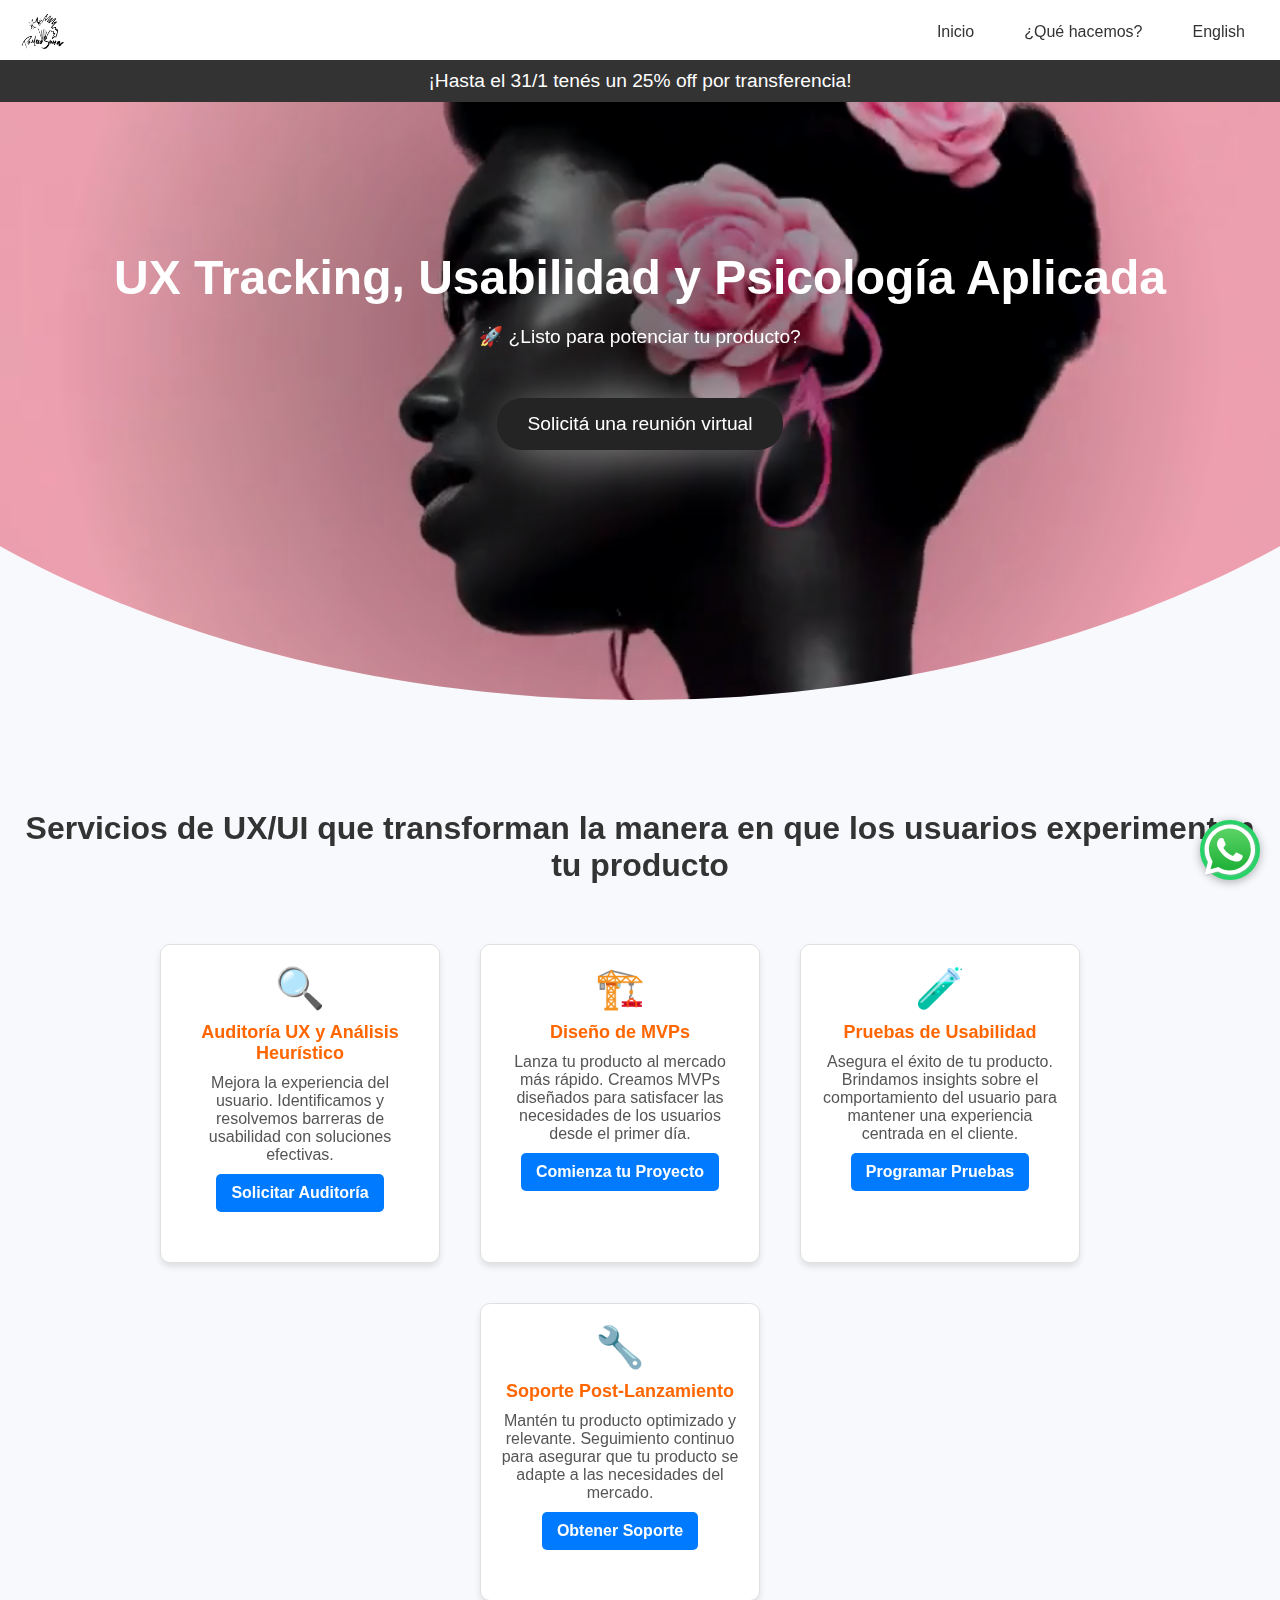
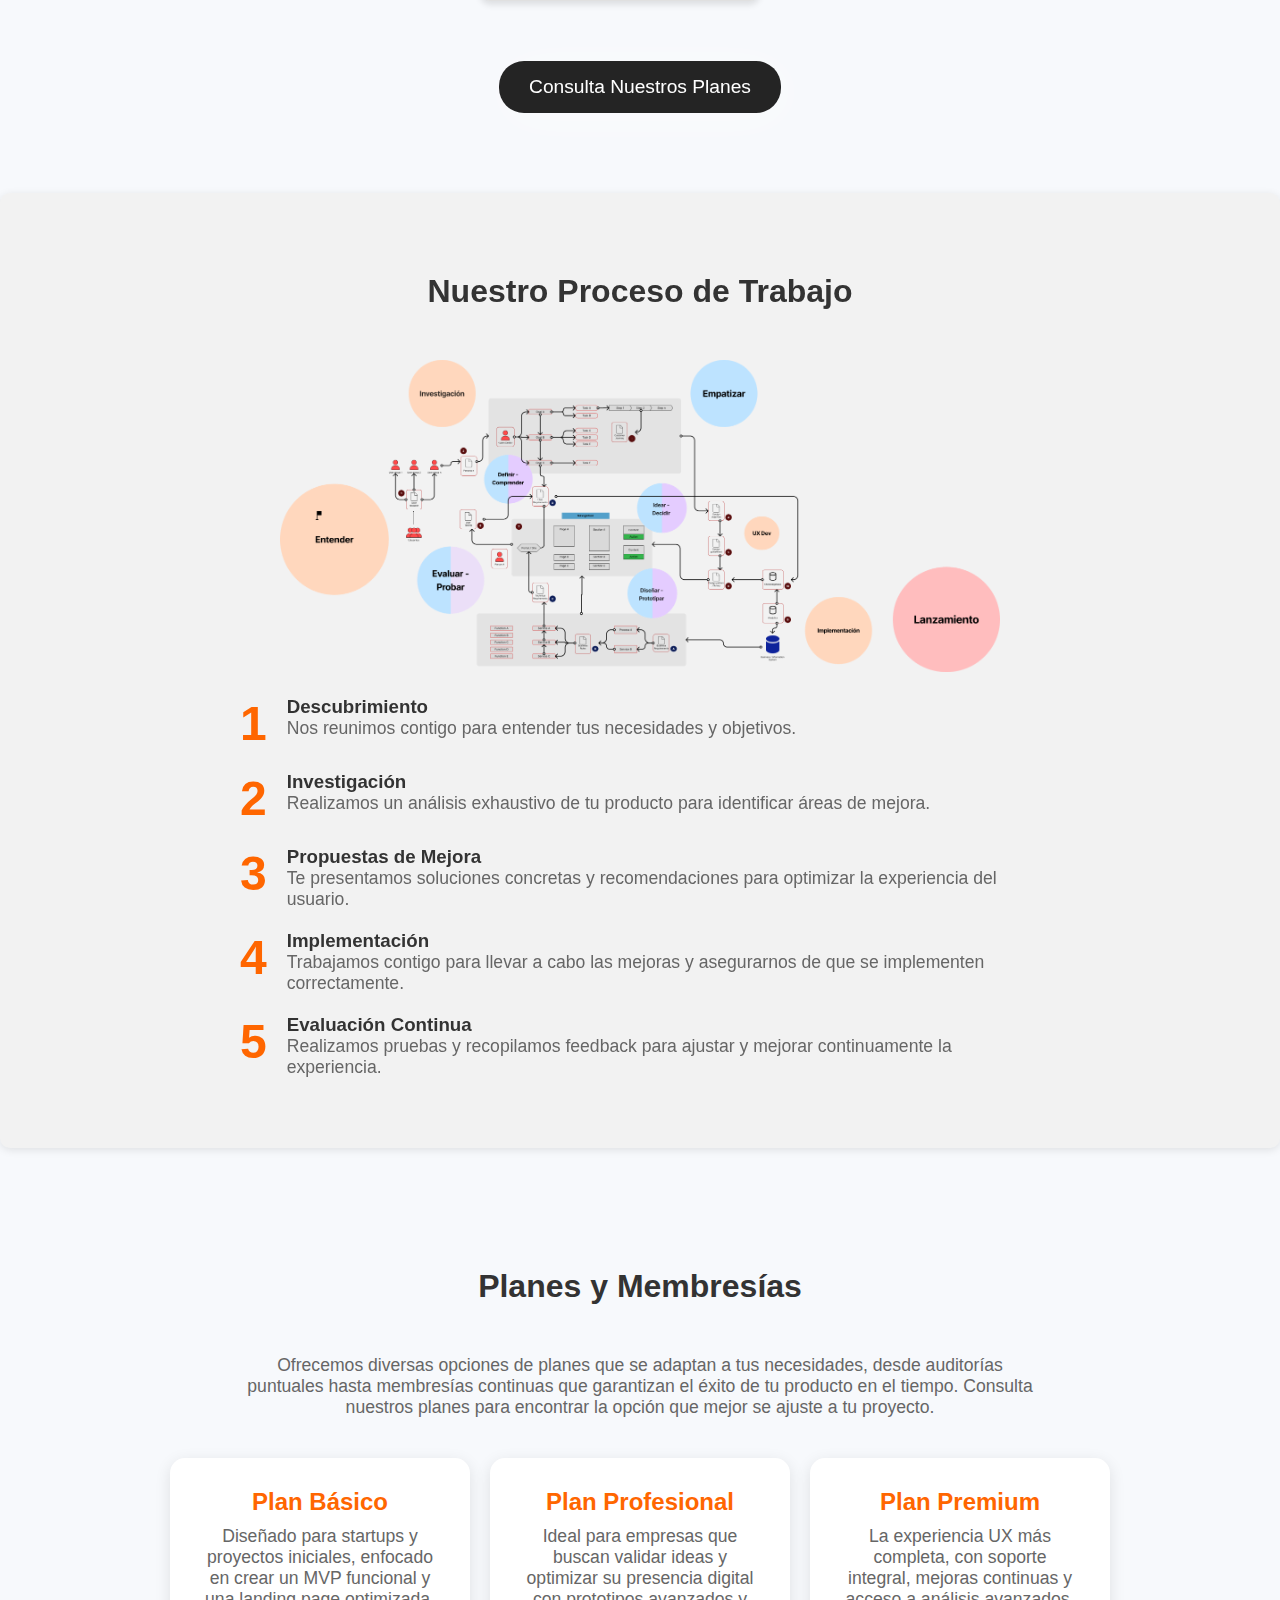
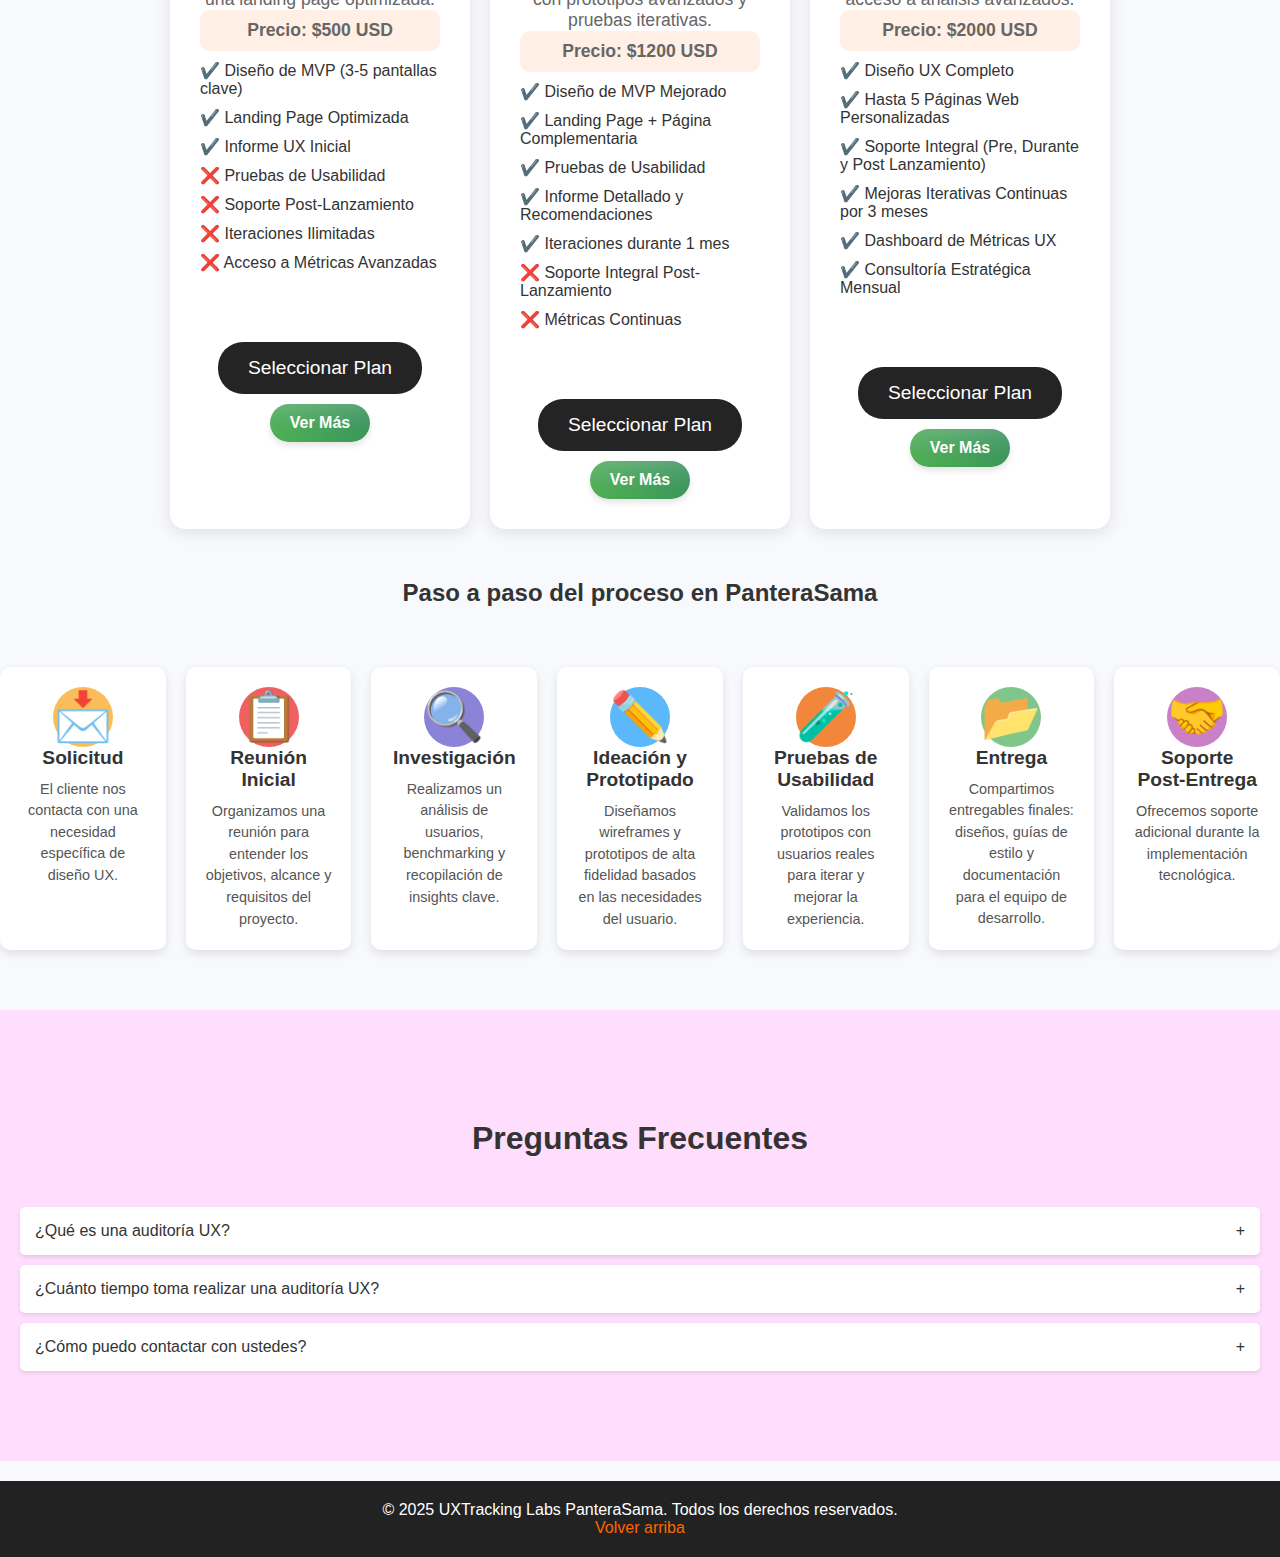
<file: index.html>
<!DOCTYPE html>
<html lang="es">
<head>
    <meta charset="UTF-8">
    <meta name="viewport" content="width=device-width, initial-scale=1.0">
    <title>UXTracking Labs PanteraSama | Diseño UX/UI, Auditorías y Pruebas de Usabilidad</title>
    <meta name="description" content="Descubre cómo mejorar la experiencia de tus usuarios con auditorías UX, diseño de MVPs, pruebas de usabilidad y soporte post-lanzamiento. Transformamos tus ideas en realidades digitales.">
    <meta name="keywords" content="UX, diseño UX/UI, auditorías UX, pruebas de usabilidad, diseño de MVPs, soporte post-lanzamiento, optimización digital">
    <meta name="author" content="Laboratorio de UX">
    <link rel="stylesheet" href="https://cdnjs.cloudflare.com/ajax/libs/font-awesome/6.0.0-beta3/css/all.min.css">
    <link rel="stylesheet" href="css/principal.css">
    <link href="https://fonts.googleapis.com/css2?family=Merriweather:wght@300;400;700&display=swap" rel="stylesheet">
    <script type="application/ld+json">
    {
      "@context": "https://schema.org",
      "@type": "LocalBusiness",
      "name": "Laboratorio de UX",
      "description": "Ofrecemos diseño UX/UI, pruebas de usabilidad y auditorías UX.",
      "url": "https://constanzat.github.io/uxlab/",
      "address": {
        "@type": "PostalAddress",
        "addressCountry": "AR"
      }
    }
    </script>
    <script>
        document.addEventListener("DOMContentLoaded", () => {
          const menuToggle = document.getElementById("menu-toggle");
          const menuModal = document.getElementById("menu-modal");
          const closeModal = document.getElementById("close-modal");
      
          menuToggle.addEventListener("click", () => {
              menuModal.classList.toggle("show");
          });
      
          closeModal.addEventListener("click", () => {
              menuModal.classList.remove("show");
          });
      
          menuModal.addEventListener("click", (e) => {
              if (e.target === menuModal) {
                  menuModal.classList.remove("show");
              }
          });
      });
      
      </script>
<body>

<!-- Aviso de promoción -->
<div class="promo-banner">
    <div class="promo-message">¡Hasta el 31/1 tenés un 25% off por transferencia!</div>
</div>

<!-- Resto del contenido -->


    <!-- Navbar -->
<nav>
    <div class="logo">
        <img src="assets/logo.png" alt="Logo" />
    </div>
    <div class="menu-toggle" id="menu-toggle">☰</div>
    <div class="menu" id="menu">
        <a href="index.html">Inicio</a>
        <a href="quehacemos.html">¿Qué hacemos?</a>
        <a href="index_en.html">English</a>

    </div>
</nav>
<div class="menu-modal" id="menu-modal">
    <div class="menu-content">
        <span class="close-modal" id="close-modal">&times;</span>
        <a href="index.html">Inicio</a>
        <a href="quehacemos.html">¿Qué hacemos?</a>
        <a href="index_en.html">English</a>

    </div>
</div>

    

    <!-- Botón de WhatsApp -->
    <a href="https://wa.me/5491128074418?text=Quiero%20contactarme%20con%20un%20experto%20en%20UX" class="whatsapp-btn" target="_blank">
        
       <img src="assets/WhatsApp.svg">
    </a>
    <div id="hero">
        <video autoplay muted loop class="hero-video" >
            <source src="assets/video.mp4" type="video/mp4">
            
        </video>
        <h1>UX Tracking, Usabilidad y Psicología Aplicada</h1>

        <p>🚀 ¿Listo para potenciar tu producto?</p>
        <a href="https://wa.me/5491128074418?text=Quiero%20una%20reuni%C3%B3n%20virtual" class="cta-button-secondary"> Solicitá una reunión virtual</a>   
        <div class="wave"></div>
    </div>
    
    

    <section id="section2" class="section">
        <h2>Servicios de UX/UI que transforman la manera en que los usuarios experimentan tu producto</h2>
        <div class="card-container">
            <div class="card">
                <div class="card-icon">🔍</div>
                <h3 class="card-title">Auditoría UX y Análisis Heurístico</h3>
                <p class="card-paragraph">Mejora la experiencia del usuario. Identificamos y resolvemos barreras de usabilidad con soluciones efectivas.</p>
                <a href="https://wa.me/5491128074418?text=Estoy%20interesado%20en%20el%20servicio%20de%20Auditoría%20UX%20y%20Análisis%20Heurístico%20y%20quiero%20que%20me%20contacten." class="card-button">Solicitar Auditoría</a>
            </div>
    
            <div class="card">
                <div class="card-icon">🏗️</div>
                <h3 class="card-title">Diseño de MVPs</h3>
                <p class="card-paragraph">Lanza tu producto al mercado más rápido. Creamos MVPs diseñados para satisfacer las necesidades de los usuarios desde el primer día.</p>
                <a href="https://wa.me/5491128074418?text=Estoy%20interesado%20en%20el%20servicio%20de%20Diseño%20de%20MVPs%20y%20quiero%20que%20me%20contacten." class="card-button">Comienza tu Proyecto</a>
            </div>
    
            <div class="card">
                <div class="card-icon">🧪</div>
                <h3 class="card-title">Pruebas de Usabilidad</h3>
                <p class="card-paragraph">Asegura el éxito de tu producto. Brindamos insights sobre el comportamiento del usuario para mantener una experiencia centrada en el cliente.</p>
                <a href="https://wa.me/5491128074418?text=Estoy%20interesado%20en%20el%20servicio%20de%20Pruebas%20de%20Usabilidad%20y%20quiero%20que%20me%20contacten." class="card-button">Programar Pruebas</a>
            </div>
    
            <div class="card">
                <div class="card-icon">🔧</div>
                <h3 class="card-title">Soporte Post-Lanzamiento</h3>
                <p class="card-paragraph">Mantén tu producto optimizado y relevante. Seguimiento continuo para asegurar que tu producto se adapte a las necesidades del mercado.</p>
                <a href="https://wa.me/5491128074418?text=Estoy%20interesado%20en%20el%20servicio%20de%20Soporte%20Post-Lanzamiento%20y%20quiero%20que%20me%20contacten." class="card-button">Obtener Soporte</a>
            </div>
        </div>
    
        <a href="#planes" class="cta-button-secondary">Consulta Nuestros Planes</a>
        <div class="wave-bottom"></div>
    </section>
    
<section id="nuestro-proceso" class="section">
    <h2>Nuestro Proceso de Trabajo</h2>
    <div class="process-container">
        <img src="assets/metodologia.png" alt="metodologia UX" >
        <div class="process-step">
            <span class="step-number">1</span>
            <div class="step-description">
                <h3>Descubrimiento</h3>
                <p>Nos reunimos contigo para entender tus necesidades y objetivos.</p>
            </div>
        </div>
        <div class="dotted-line"></div>
        <div class="process-step">
            <span class="step-number">2</span>
            <div class="step-description">
                <h3>Investigación</h3>
                <p>Realizamos un análisis exhaustivo de tu producto para identificar áreas de mejora.</p>
            </div>
        </div>
        <div class="dotted-line"></div>
        <div class="process-step">
            <span class="step-number">3</span>
            <div class="step-description">
                <h3>Propuestas de Mejora</h3>
                <p>Te presentamos soluciones concretas y recomendaciones para optimizar la experiencia del usuario.</p>
            </div>
        </div>
        <div class="dotted-line"></div>
        <div class="process-step">
            <span class="step-number">4</span>
            <div class="step-description">
                <h3>Implementación</h3>
                <p>Trabajamos contigo para llevar a cabo las mejoras y asegurarnos de que se implementen correctamente.</p>
            </div>
        </div>
        <div class="dotted-line"></div>
        <div class="process-step">
            <span class="step-number">5</span>
            <div class="step-description">
                <h3>Evaluación Continua</h3>
                <p>Realizamos pruebas y recopilamos feedback para ajustar y mejorar continuamente la experiencia.</p>
            </div>
        </div>
    </div><div class="wave-bottom"></div>
</section>
    

 
    
    <section id="planes" class="section">
        <h2>Planes y Membresías</h2>
        <p>Ofrecemos diversas opciones de planes que se adaptan a tus necesidades, desde auditorías puntuales hasta membresías continuas que garantizan el éxito de tu producto en el tiempo. Consulta nuestros planes para encontrar la opción que mejor se ajuste a tu proyecto.</p>
    
        <div class="plans">
            <!-- Plan Básico -->
            <div class="plan-card">
                <h3>Plan Básico</h3>
                <p>Diseñado para startups y proyectos iniciales, enfocado en crear un MVP funcional y una landing page optimizada.</p>
                <p class="plan-price"><strong>Precio: $500 USD</strong></p>
                <ul>
                    <li>✔️ Diseño de MVP (3-5 pantallas clave)</li>
                    <li>✔️ Landing Page Optimizada</li>
                    <li>✔️ Informe UX Inicial</li>
                    <li>❌ Pruebas de Usabilidad</li>
                    <li>❌ Soporte Post-Lanzamiento</li>
                    <li>❌ Iteraciones Ilimitadas</li>
                    <li>❌ Acceso a Métricas Avanzadas</li>
                </ul>
                <a href="https://wa.me/5491128074418?text=Estoy%20interesado%20en%20el%20Plan%20Básico" class="cta-button-secondary">Seleccionar Plan</a>
                <button class="toggle-details" onclick="toggleDetails('detalle-basico')">Ver Más</button>
            </div>
    
            <!-- Plan Profesional -->
            <div class="plan-card">
                <h3>Plan Profesional</h3>
                <p>Ideal para empresas que buscan validar ideas y optimizar su presencia digital con prototipos avanzados y pruebas iterativas.</p>
                <p class="plan-price"><strong>Precio: $1200 USD</strong></p>
                <ul>
                    <li>✔️ Diseño de MVP Mejorado</li>
                    <li>✔️ Landing Page + Página Complementaria</li>
                    <li>✔️ Pruebas de Usabilidad</li>
                    <li>✔️ Informe Detallado y Recomendaciones</li>
                    <li>✔️ Iteraciones durante 1 mes</li>
                    <li>❌ Soporte Integral Post-Lanzamiento</li>
                    <li>❌ Métricas Continuas</li>
                </ul>
                <a href="https://wa.me/5491128074418?text=Estoy%20interesado%20en%20el%20Plan%20Profesional" class="cta-button-secondary">Seleccionar Plan</a>
                <button class="toggle-details" onclick="toggleDetails('detalle-profesional')">Ver Más</button>
            </div>
    
            <!-- Plan Premium -->
            <div class="plan-card">
                <h3>Plan Premium</h3>
                <p>La experiencia UX más completa, con soporte integral, mejoras continuas y acceso a análisis avanzados.</p>
                <p class="plan-price"><strong>Precio: $2000 USD</strong></p>
                <ul>
                    <li>✔️ Diseño UX Completo</li>
                    <li>✔️ Hasta 5 Páginas Web Personalizadas</li>
                    <li>✔️ Soporte Integral (Pre, Durante y Post Lanzamiento)</li>
                    <li>✔️ Mejoras Iterativas Continuas por 3 meses</li>
                    <li>✔️ Dashboard de Métricas UX</li>
                    <li>✔️ Consultoría Estratégica Mensual</li>
                </ul>
                <a href="https://wa.me/5491128074418?text=Estoy%20interesado%20en%20el%20Plan%20Premium" class="cta-button-secondary">Seleccionar Plan</a>
                <button class="toggle-details" onclick="toggleDetails('detalle-premium')">Ver Más</button>
            </div>
        </div>
    
        <!-- Detalles Ocultos -->
        <div id="detalle-basico" class="details hidden">
            <h2>Detalle del Plan Básico</h2>
            <p>El Plan Básico está diseñado para quienes están dando sus primeros pasos en el desarrollo de productos digitales.</p>
            <ul id="detalle-basico">
                <li><strong>MVP:</strong> Diseño de un prototipo funcional con 3-5 pantallas clave.</li>
                <li><strong>Landing Page:</strong> Optimizada para captar leads y probar ideas de negocio.</li>
                <li><strong>Informe UX:</strong> Análisis inicial para identificar oportunidades y retos del producto.</li>
            </ul>
        </div>
        <div id="detalle-profesional" class="details hidden">
            <h2>Detalle del Plan Profesional</h2>
            <p>El Plan Profesional es ideal para empresas que buscan validar conceptos y optimizar la experiencia del usuario.</p>
            <ul id="detalle-basico">
                <li><strong>MVP Mejorado:</strong> Prototipos interactivos y pruebas iterativas.</li>
                <li><strong>Landing Page + Página Complementaria:</strong> Diseño alineado con los objetivos del negocio.</li>
                <li><strong>Pruebas de Usabilidad:</strong> Evaluaciones para resolver fricciones y mejorar la experiencia.</li>
                <li><strong>Iteraciones:</strong> Cambios ilimitados durante el primer mes tras la entrega.</li>
            </ul>
        </div>
        <div id="detalle-premium" class="details hidden">
            <h2>Detalle del Plan Premium</h2>
            <p>El Plan Premium garantiza una experiencia integral, diseñada para proyectos de alto impacto.</p>
            <ul id="detalle-basico">
                <li><strong>Diseño UX Completo:</strong> Desde investigación hasta implementación final.</li>
                <li><strong>Páginas Personalizadas:</strong> Hasta 5 páginas con branding completo.</li>
                <li><strong>Soporte Integral:</strong> Incluye pre, durante y post lanzamiento.</li>
                <li><strong>Mejoras Continuas:</strong> Iteraciones constantes durante 3 meses.</li>
                <li><strong>Métricas UX:</strong> Dashboard de seguimiento y optimización.</li>
                <li><strong>Consultoría:</strong> Sesiones estratégicas mensuales para guiar el éxito del proyecto.</li>
            </ul>
        </div>
    </section>
    <script>
        function toggleDetails(id) {
            const details = document.getElementById(id);
            details.classList.toggle('hidden');
        }
    
        </script>        
        <script>
       
function toggleDetails(id) {
    const details = document.getElementById(id);
    
    // Alternar la visibilidad del contenido
    details.classList.toggle('hidden');
    
    // Si el contenido se muestra, desplazar hacia esa sección
    if (!details.classList.contains('hidden')) {
        details.scrollIntoView({ behavior: 'smooth', block: 'start' });
    }
}


</script>
    <h2>Paso a paso del proceso en PanteraSama</h2>
    <div class="value-proposition">
        <div class="step">
            <div class="step-icon reclutamiento">📩</div>
            <div class="step-title">Solicitud</div>
            <div class="step-desc">El cliente nos contacta con una necesidad específica de diseño UX.</div>
        </div>
        <div class="step">
            <div class="step-icon seleccion">📋</div>
            <div class="step-title">Reunión Inicial</div>
            <div class="step-desc">Organizamos una reunión para entender los objetivos, alcance y requisitos del proyecto.</div>
        </div>
        <div class="step">
            <div class="step-icon induccion">🔍</div>
            <div class="step-title">Investigación</div>
            <div class="step-desc">Realizamos un análisis de usuarios, benchmarking y recopilación de insights clave.</div>
        </div>
        <div class="step">
            <div class="step-icon capacitacion">✏️</div>
            <div class="step-title">Ideación y Prototipado</div>
            <div class="step-desc">Diseñamos wireframes y prototipos de alta fidelidad basados en las necesidades del usuario.</div>
        </div>
        <div class="step">
            <div class="step-icon desarrollo">🧪</div>
            <div class="step-title">Pruebas de Usabilidad</div>
            <div class="step-desc">Validamos los prototipos con usuarios reales para iterar y mejorar la experiencia.</div>
        </div>
        <div class="step">
            <div class="step-icon retencion">📂</div>
            <div class="step-title">Entrega</div>
            <div class="step-desc">Compartimos entregables finales: diseños, guías de estilo y documentación para el equipo de desarrollo.</div>
        </div>
        <div class="step">
            <div class="step-icon salida">🤝</div>
            <div class="step-title">Soporte Post-Entrega</div>
            <div class="step-desc">Ofrecemos soporte adicional durante la implementación tecnológica.</div>
        </div>
    </div>

    <!-- Sección 5: Preguntas Frecuentes -->
    <section id="section5" class="section faq">
        <h2>Preguntas Frecuentes</h2>
        <div class="faq-question" onclick="this.nextElementSibling.style.display = this.nextElementSibling.style.display === 'none' ? 'block' : 'none';">
            <span>¿Qué es una auditoría UX?</span>
            <span>+</span>
        </div>
        <div class="faq-answer">
            <p>Una auditoría UX es un análisis profundo de la usabilidad de un producto digital, que identifica problemas y propone soluciones para mejorar la experiencia del usuario.</p>
        </div>
        <div class="faq-question" onclick="this.nextElementSibling.style.display = this.nextElementSibling.style.display === 'none' ? 'block' : 'none';">
            <span>¿Cuánto tiempo toma realizar una auditoría UX?</span>
            <span>+</span>
        </div>
        <div class="faq-answer">
            <p>El tiempo varía según la complejidad del producto, pero generalmente una auditoría puede tomar entre 1 a 3 semanas.</p>
        </div>
        <div class="faq-question" onclick="this.nextElementSibling.style.display = this.nextElementSibling.style.display === 'none' ? 'block' : 'none';">
            <span>¿Cómo puedo contactar con ustedes?</span>
            <span>+</span>
        </div>
        <div class="faq-answer">
            <p>Pueden contactarnos al WhatsApp y te responderemos a la brevedad. <i class="fab fa-whatsapp" style="color: green;"></i> Enviar mensaje por WhatsApp</li> +54 9 1128074418</p>
        </div>
    </section>

 
    <!-- Footer -->
    <footer>
        <p>&copy; 2025 UXTracking Labs PanteraSama. Todos los derechos reservados.</p>
        <a href="#hero">Volver arriba</a>
    </footer>

    <script>
        
   

// Selecciona el video y define las funciones de animación
const video = document.querySelector('.hero-video');

// Escucha el evento cuando el video termina
video.addEventListener('ended', () => {
    // Agrega la clase de difusión para que el video se desvanezca
    video.classList.add('fade-out');
    
    // Espera un segundo antes de reiniciar y hacer aparecer de nuevo
    setTimeout(() => {
        video.classList.remove('fade-out'); // Remueve fade-out
        video.currentTime = 0; // Reinicia el video al inicio
        video.play(); // Reproduce el video de nuevo
        video.classList.add('fade-in'); // Agrega la clase fade-in para el efecto de entrada
    }, 1000); // Tiempo en ms, igual al de la animación
});

// Limpia la clase de fade-in después de que la animación de entrada termine
video.addEventListener('play', () => {
    video.classList.remove('fade-in');
});




    </script>
 <script>
// Declaración previa de menuToggle
const menuToggle = document.getElementById("menu-toggle");
const menuModal = document.getElementById("menu-modal");

// Asegúrate de no sobreescribir funcionalidades existentes
if (menuToggle && menuModal) {
    menuToggle.addEventListener("click", () => {
        menuModal.classList.toggle("active");
    });
}


 </script>
</body>
</html>
</file>
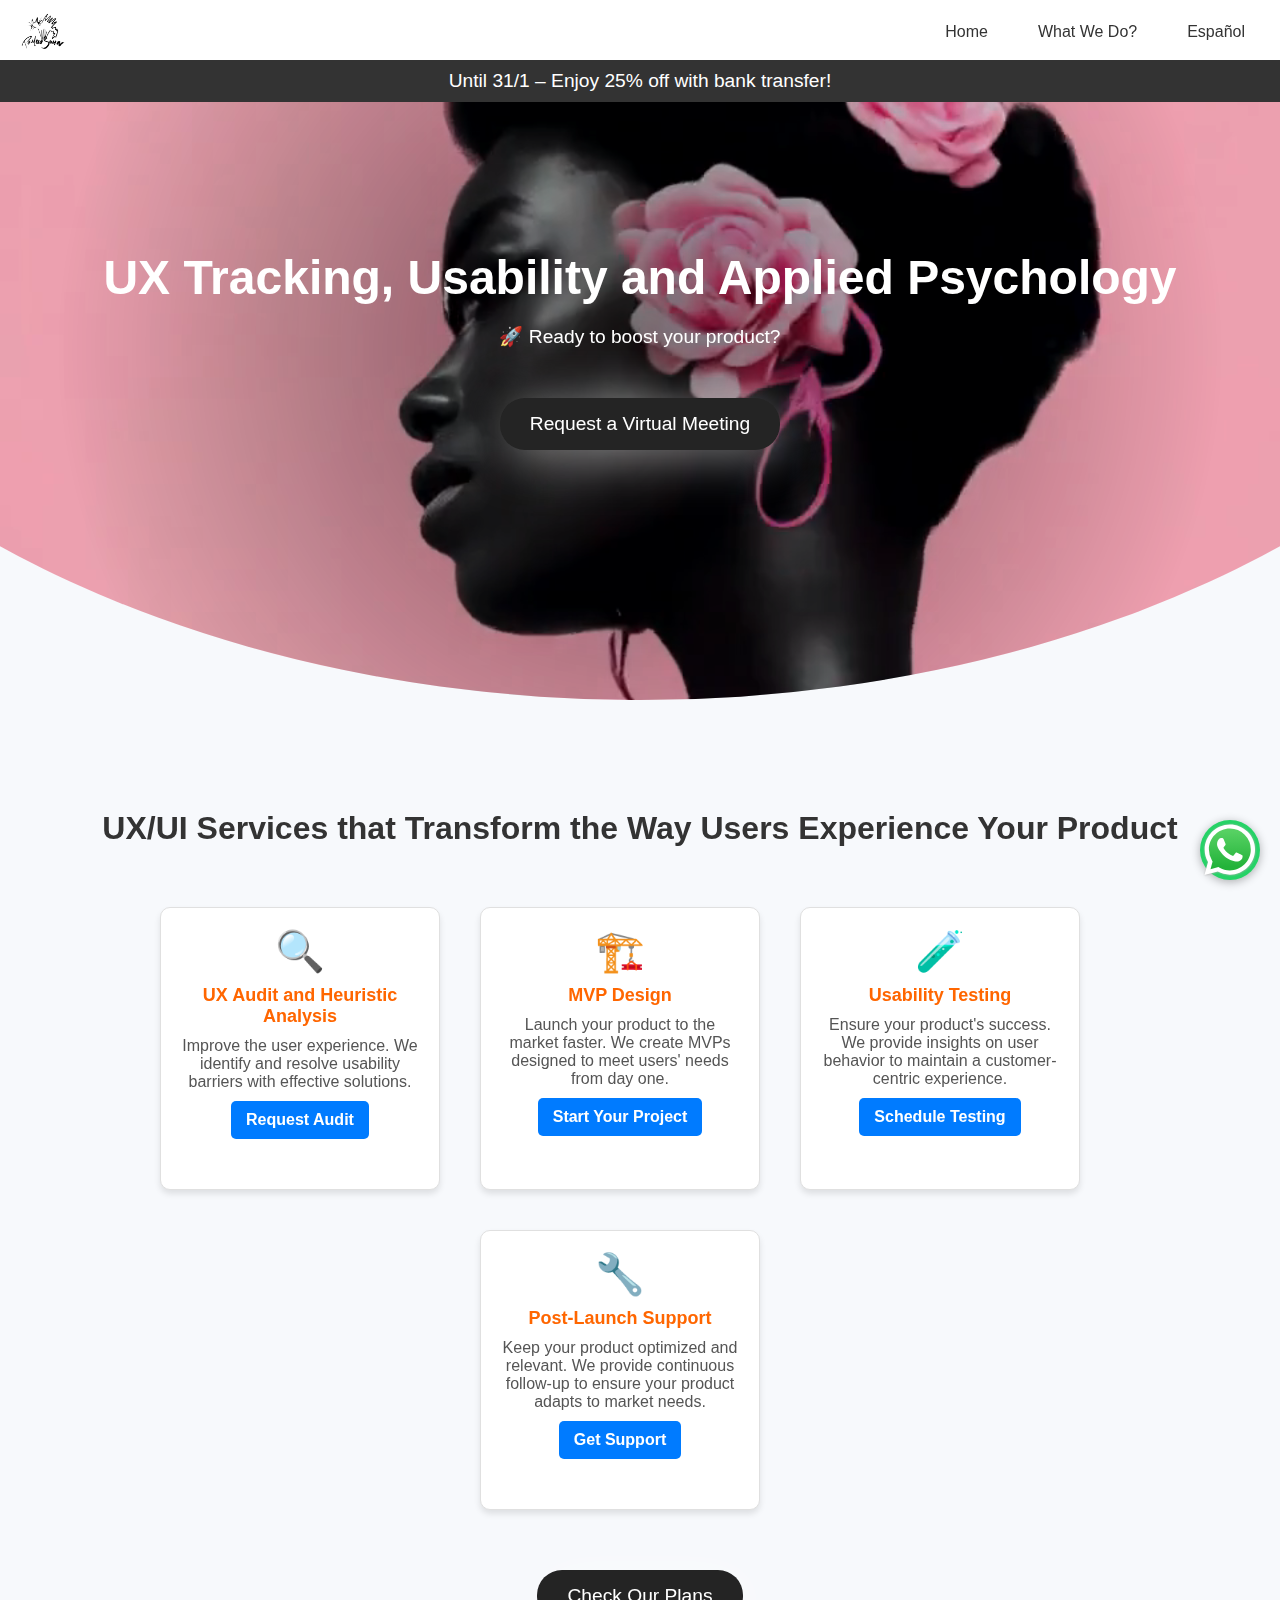
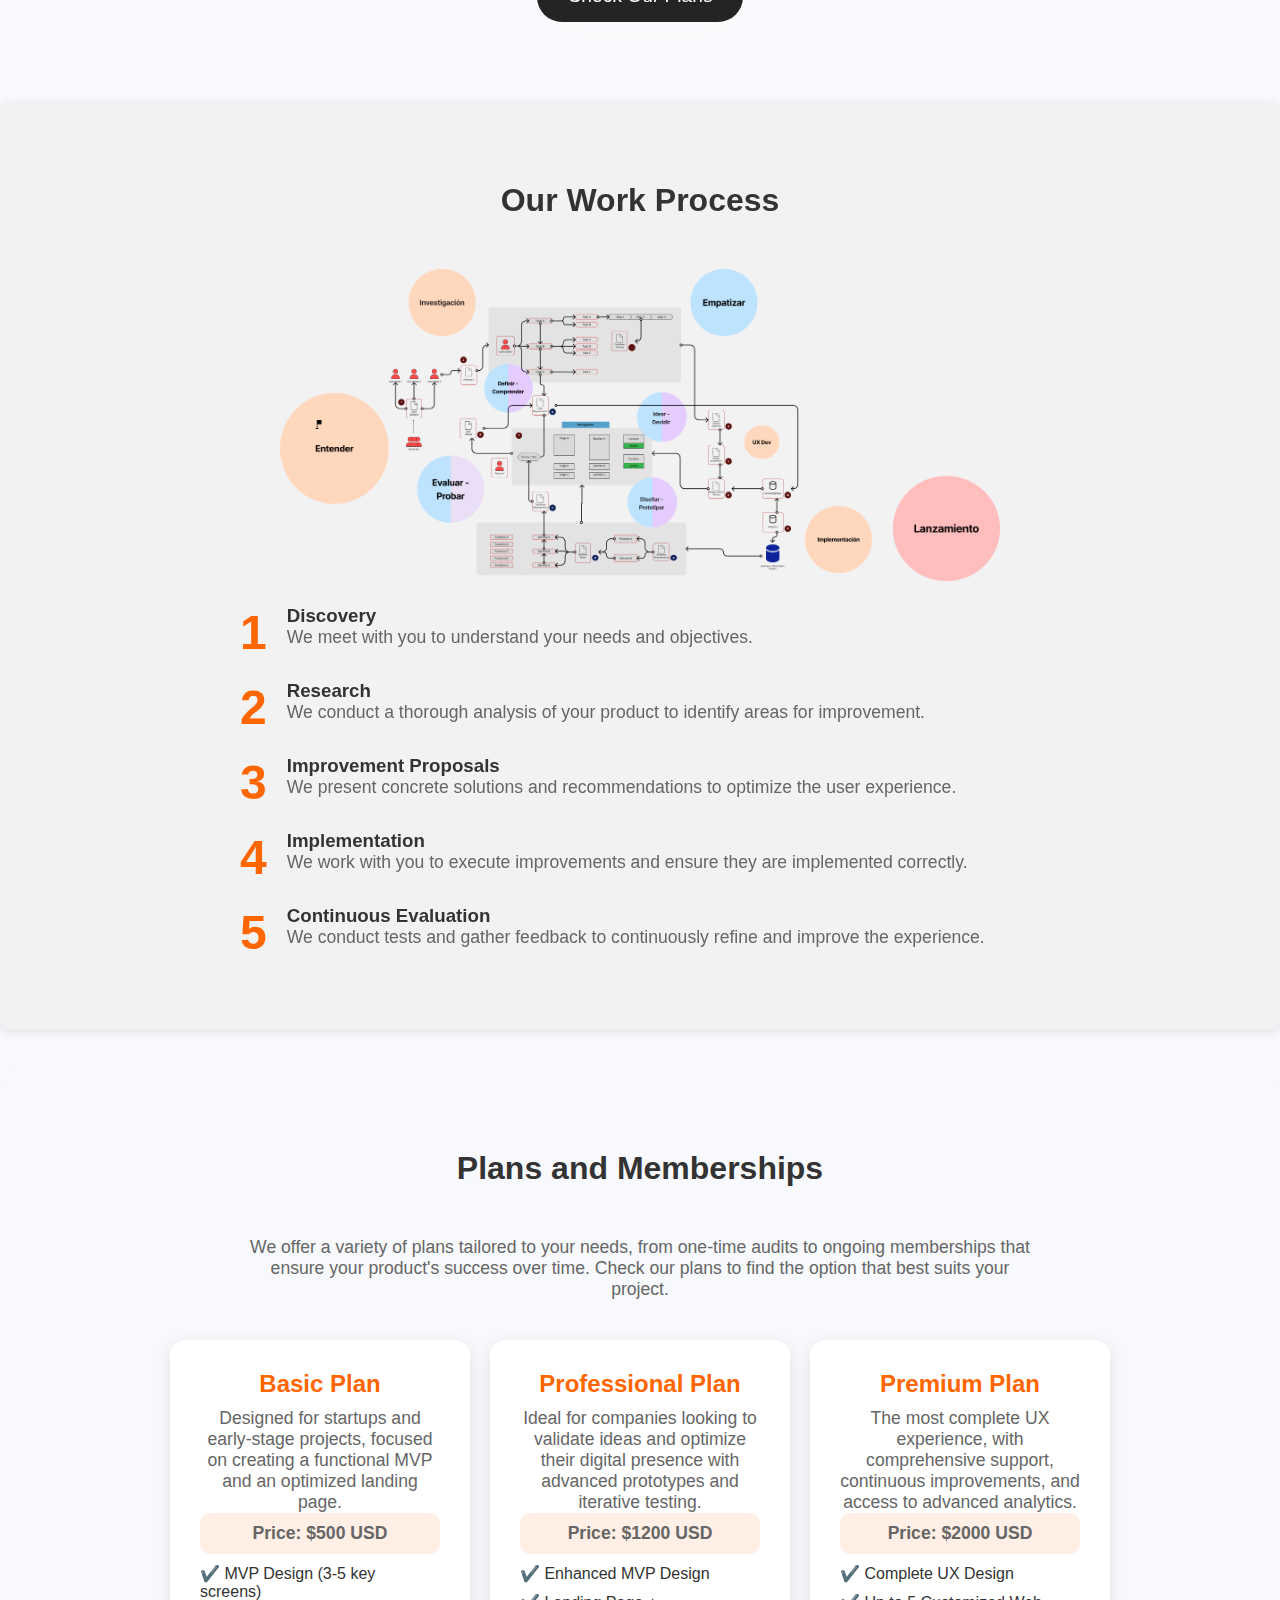
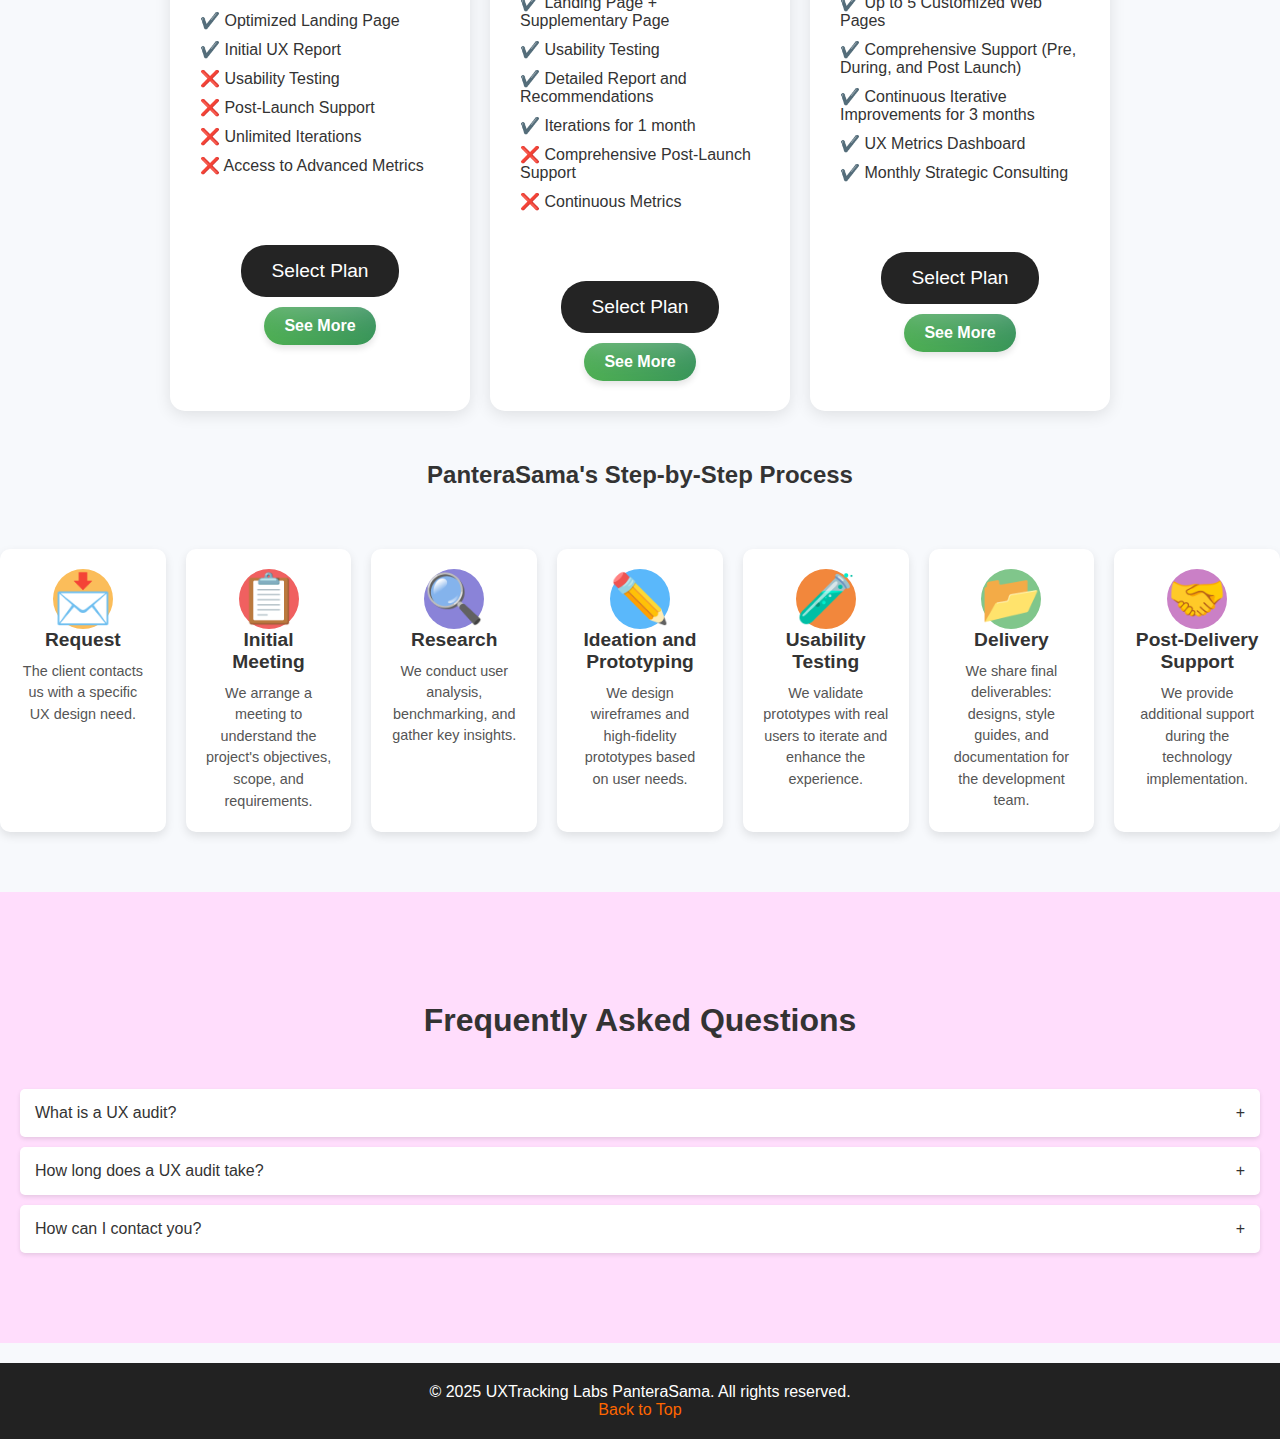
<file: index_en.html>
<!DOCTYPE html>
<html lang="en">
<head>
    <meta charset="UTF-8">
    <meta name="viewport" content="width=device-width, initial-scale=1.0">
    <title>UXTracking Labs PanteraSama | UX/UI Design, Audits and Usability Testing</title>
    <meta name="description" content="Discover how to improve your users' experience with UX audits, MVP design, usability testing, and post-launch support. We transform your ideas into digital realities.">
    <meta name="keywords" content="UX, UX/UI design, UX audits, usability testing, MVP design, post-launch support, digital optimization">
    <meta name="author" content="UX Lab">
    <link rel="stylesheet" href="https://cdnjs.cloudflare.com/ajax/libs/font-awesome/6.0.0-beta3/css/all.min.css">
    <link rel="stylesheet" href="css/principal.css">
    <link href="https://fonts.googleapis.com/css2?family=Merriweather:wght@300;400;700&display=swap" rel="stylesheet">
    <script type="application/ld+json">
    {
      "@context": "https://schema.org",
      "@type": "LocalBusiness",
      "name": "UX Lab",
      "description": "We offer UX/UI design, usability testing, and UX audits.",
      "url": "https://constanzat.github.io/uxlab/",
      "address": {
        "@type": "PostalAddress",
        "addressCountry": "AR"
      }
    }
    </script>
    <script>
        document.addEventListener("DOMContentLoaded", () => {
          const menuToggle = document.getElementById("menu-toggle");
          const menuModal = document.getElementById("menu-modal");
          const closeModal = document.getElementById("close-modal");
      
          menuToggle.addEventListener("click", () => {
              menuModal.classList.toggle("show");
          });
      
          closeModal.addEventListener("click", () => {
              menuModal.classList.remove("show");
          });
      
          menuModal.addEventListener("click", (e) => {
              if (e.target === menuModal) {
                  menuModal.classList.remove("show");
              }
          });
      });
    </script>
</head>
<body>

<!-- Promotion Notice -->
<div class="promo-banner">
    <div class="promo-message">Until 31/1 – Enjoy 25% off with bank transfer!</div>
</div>

<!-- Navbar -->
<nav>
    <div class="logo">
        <img src="assets/logo.png" alt="Logo" />
    </div>
    <div class="menu-toggle" id="menu-toggle">☰</div>
    <div class="menu" id="menu">
        <a href="index_en.html">Home</a>
        <a href="quehacemos_en.html">What We Do?</a>
        <a href="index.html">Español</a>
    </div>
</nav>
<div class="menu-modal" id="menu-modal">
    <div class="menu-content">
        <span class="close-modal" id="close-modal">&times;</span>
        <a href="index_en.html">Home</a>
        <a href="quehacemos_en.html">What We Do?</a>
        <a href="index.html">Español</a>

    </div>
</div>

<!-- WhatsApp Button -->
<a href="https://wa.me/5491128074418?text=I%20want%20to%20contact%20a%20UX%20expert" class="whatsapp-btn" target="_blank">
    <img src="assets/WhatsApp.svg">
</a>

<div id="hero">
    <video autoplay muted loop class="hero-video">
        <source src="assets/video.mp4" type="video/mp4">
    </video>
    <h1>UX Tracking, Usability and Applied Psychology</h1>
    <p>🚀 Ready to boost your product?</p>
    <a href="https://wa.me/5491128074418?text=I%20want%20a%20virtual%20meeting" class="cta-button-secondary">Request a Virtual Meeting</a>
    <div class="wave"></div>
</div>

<section id="section2" class="section">
    <h2>UX/UI Services that Transform the Way Users Experience Your Product</h2>
    <div class="card-container">
        <div class="card">
            <div class="card-icon">🔍</div>
            <h3 class="card-title">UX Audit and Heuristic Analysis</h3>
            <p class="card-paragraph">Improve the user experience. We identify and resolve usability barriers with effective solutions.</p>
            <a href="https://wa.me/5491128074418?text=I%20am%20interested%20in%20the%20UX%20Audit%20and%20Heuristic%20Analysis%20service%20and%20would%20like%20to%20be%20contacted." class="card-button">Request Audit</a>
        </div>

        <div class="card">
            <div class="card-icon">🏗️</div>
            <h3 class="card-title">MVP Design</h3>
            <p class="card-paragraph">Launch your product to the market faster. We create MVPs designed to meet users' needs from day one.</p>
            <a href="https://wa.me/5491128074418?text=I%20am%20interested%20in%20the%20MVP%20Design%20service%20and%20would%20like%20to%20be%20contacted." class="card-button">Start Your Project</a>
        </div>

        <div class="card">
            <div class="card-icon">🧪</div>
            <h3 class="card-title">Usability Testing</h3>
            <p class="card-paragraph">Ensure your product's success. We provide insights on user behavior to maintain a customer-centric experience.</p>
            <a href="https://wa.me/5491128074418?text=I%20am%20interested%20in%20the%20Usability%20Testing%20service%20and%20would%20like%20to%20be%20contacted." class="card-button">Schedule Testing</a>
        </div>

        <div class="card">
            <div class="card-icon">🔧</div>
            <h3 class="card-title">Post-Launch Support</h3>
            <p class="card-paragraph">Keep your product optimized and relevant. We provide continuous follow-up to ensure your product adapts to market needs.</p>
            <a href="https://wa.me/5491128074418?text=I%20am%20interested%20in%20the%20Post-Launch%20Support%20service%20and%20would%20like%20to%20be%20contacted." class="card-button">Get Support</a>
        </div>
    </div>

    <a href="#planes" class="cta-button-secondary">Check Our Plans</a>
    <div class="wave-bottom"></div>
</section>

<section id="nuestro-proceso" class="section">
    <h2>Our Work Process</h2>
    <div class="process-container">
        <img src="assets/metodologia.png" alt="UX methodology">
        <div class="process-step">
            <span class="step-number">1</span>
            <div class="step-description">
                <h3>Discovery</h3>
                <p>We meet with you to understand your needs and objectives.</p>
            </div>
        </div>
        <div class="dotted-line"></div>
        <div class="process-step">
            <span class="step-number">2</span>
            <div class="step-description">
                <h3>Research</h3>
                <p>We conduct a thorough analysis of your product to identify areas for improvement.</p>
            </div>
        </div>
        <div class="dotted-line"></div>
        <div class="process-step">
            <span class="step-number">3</span>
            <div class="step-description">
                <h3>Improvement Proposals</h3>
                <p>We present concrete solutions and recommendations to optimize the user experience.</p>
            </div>
        </div>
        <div class="dotted-line"></div>
        <div class="process-step">
            <span class="step-number">4</span>
            <div class="step-description">
                <h3>Implementation</h3>
                <p>We work with you to execute improvements and ensure they are implemented correctly.</p>
            </div>
        </div>
        <div class="dotted-line"></div>
        <div class="process-step">
            <span class="step-number">5</span>
            <div class="step-description">
                <h3>Continuous Evaluation</h3>
                <p>We conduct tests and gather feedback to continuously refine and improve the experience.</p>
            </div>
        </div>
    </div>
    <div class="wave-bottom"></div>
</section>

<section id="planes" class="section">
    <h2>Plans and Memberships</h2>
    <p>We offer a variety of plans tailored to your needs, from one-time audits to ongoing memberships that ensure your product's success over time. Check our plans to find the option that best suits your project.</p>

    <div class="plans">
        <!-- Basic Plan -->
        <div class="plan-card">
            <h3>Basic Plan</h3>
            <p>Designed for startups and early-stage projects, focused on creating a functional MVP and an optimized landing page.</p>
            <p class="plan-price"><strong>Price: $500 USD</strong></p>
            <ul>
                <li>✔️ MVP Design (3-5 key screens)</li>
                <li>✔️ Optimized Landing Page</li>
                <li>✔️ Initial UX Report</li>
                <li>❌ Usability Testing</li>
                <li>❌ Post-Launch Support</li>
                <li>❌ Unlimited Iterations</li>
                <li>❌ Access to Advanced Metrics</li>
            </ul>
            <a href="https://wa.me/5491128074418?text=I%20am%20interested%20in%20the%20Basic%20Plan" class="cta-button-secondary">Select Plan</a>
            <button class="toggle-details" onclick="toggleDetails('detalle-basico')">See More</button>
        </div>

        <!-- Professional Plan -->
        <div class="plan-card">
            <h3>Professional Plan</h3>
            <p>Ideal for companies looking to validate ideas and optimize their digital presence with advanced prototypes and iterative testing.</p>
            <p class="plan-price"><strong>Price: $1200 USD</strong></p>
            <ul>
                <li>✔️ Enhanced MVP Design</li>
                <li>✔️ Landing Page + Supplementary Page</li>
                <li>✔️ Usability Testing</li>
                <li>✔️ Detailed Report and Recommendations</li>
                <li>✔️ Iterations for 1 month</li>
                <li>❌ Comprehensive Post-Launch Support</li>
                <li>❌ Continuous Metrics</li>
            </ul>
            <a href="https://wa.me/5491128074418?text=I%20am%20interested%20in%20the%20Professional%20Plan" class="cta-button-secondary">Select Plan</a>
            <button class="toggle-details" onclick="toggleDetails('detalle-profesional')">See More</button>
        </div>

        <!-- Premium Plan -->
        <div class="plan-card">
            <h3>Premium Plan</h3>
            <p>The most complete UX experience, with comprehensive support, continuous improvements, and access to advanced analytics.</p>
            <p class="plan-price"><strong>Price: $2000 USD</strong></p>
            <ul>
                <li>✔️ Complete UX Design</li>
                <li>✔️ Up to 5 Customized Web Pages</li>
                <li>✔️ Comprehensive Support (Pre, During, and Post Launch)</li>
                <li>✔️ Continuous Iterative Improvements for 3 months</li>
                <li>✔️ UX Metrics Dashboard</li>
                <li>✔️ Monthly Strategic Consulting</li>
            </ul>
            <a href="https://wa.me/5491128074418?text=I%20am%20interested%20in%20the%20Premium%20Plan" class="cta-button-secondary">Select Plan</a>
            <button class="toggle-details" onclick="toggleDetails('detalle-premium')">See More</button>
        </div>
    </div>

    <!-- Hidden Details -->
    <div id="detalle-basico" class="details hidden">
        <h2>Basic Plan Details</h2>
        <p>The Basic Plan is designed for those taking their first steps in developing digital products.</p>
        <ul id="detalle-basico">
            <li><strong>MVP:</strong> Design of a functional prototype with 3-5 key screens.</li>
            <li><strong>Landing Page:</strong> Optimized to capture leads and test business ideas.</li>
            <li><strong>UX Report:</strong> Initial analysis to identify opportunities and challenges of the product.</li>
        </ul>
    </div>
    <div id="detalle-profesional" class="details hidden">
        <h2>Professional Plan Details</h2>
        <p>The Professional Plan is ideal for companies looking to validate concepts and optimize the user experience.</p>
        <ul id="detalle-basico">
            <li><strong>Enhanced MVP:</strong> Interactive prototypes and iterative testing.</li>
            <li><strong>Landing Page + Supplementary Page:</strong> Design aligned with business objectives.</li>
            <li><strong>Usability Testing:</strong> Evaluations to resolve friction and improve the experience.</li>
            <li><strong>Iterations:</strong> Unlimited changes during the first month after delivery.</li>
        </ul>
    </div>
    <div id="detalle-premium" class="details hidden">
        <h2>Premium Plan Details</h2>
        <p>The Premium Plan guarantees a comprehensive experience, designed for high-impact projects.</p>
        <ul id="detalle-basico">
            <li><strong>Complete UX Design:</strong> From research to final implementation.</li>
            <li><strong>Customized Pages:</strong> Up to 5 pages with complete branding.</li>
            <li><strong>Comprehensive Support:</strong> Includes pre, during, and post launch.</li>
            <li><strong>Continuous Improvements:</strong> Constant iterations over 3 months.</li>
            <li><strong>UX Metrics:</strong> Tracking and optimization dashboard.</li>
            <li><strong>Consulting:</strong> Monthly strategic sessions to guide the project's success.</li>
        </ul>
    </div>
</section>

<script>
    function toggleDetails(id) {
        const details = document.getElementById(id);
        // Toggle the visibility of the content
        details.classList.toggle('hidden');
        // If the content is shown, scroll to that section smoothly
        if (!details.classList.contains('hidden')) {
            details.scrollIntoView({ behavior: 'smooth', block: 'start' });
        }
    }
</script>

<h2>PanteraSama's Step-by-Step Process</h2>
<div class="value-proposition">
    <div class="step">
        <div class="step-icon reclutamiento">📩</div>
        <div class="step-title">Request</div>
        <div class="step-desc">The client contacts us with a specific UX design need.</div>
    </div>
    <div class="step">
        <div class="step-icon seleccion">📋</div>
        <div class="step-title">Initial Meeting</div>
        <div class="step-desc">We arrange a meeting to understand the project's objectives, scope, and requirements.</div>
    </div>
    <div class="step">
        <div class="step-icon induccion">🔍</div>
        <div class="step-title">Research</div>
        <div class="step-desc">We conduct user analysis, benchmarking, and gather key insights.</div>
    </div>
    <div class="step">
        <div class="step-icon capacitacion">✏️</div>
        <div class="step-title">Ideation and Prototyping</div>
        <div class="step-desc">We design wireframes and high-fidelity prototypes based on user needs.</div>
    </div>
    <div class="step">
        <div class="step-icon desarrollo">🧪</div>
        <div class="step-title">Usability Testing</div>
        <div class="step-desc">We validate prototypes with real users to iterate and enhance the experience.</div>
    </div>
    <div class="step">
        <div class="step-icon retencion">📂</div>
        <div class="step-title">Delivery</div>
        <div class="step-desc">We share final deliverables: designs, style guides, and documentation for the development team.</div>
    </div>
    <div class="step">
        <div class="step-icon salida">🤝</div>
        <div class="step-title">Post-Delivery Support</div>
        <div class="step-desc">We provide additional support during the technology implementation.</div>
    </div>
</div>

<!-- Frequently Asked Questions Section -->
<section id="section5" class="section faq">
    <h2>Frequently Asked Questions</h2>
    <div class="faq-question" onclick="this.nextElementSibling.style.display = this.nextElementSibling.style.display === 'none' ? 'block' : 'none';">
        <span>What is a UX audit?</span>
        <span>+</span>
    </div>
    <div class="faq-answer">
        <p>A UX audit is an in-depth analysis of the usability of a digital product that identifies issues and proposes solutions to improve the user experience.</p>
    </div>
    <div class="faq-question" onclick="this.nextElementSibling.style.display = this.nextElementSibling.style.display === 'none' ? 'block' : 'none';">
        <span>How long does a UX audit take?</span>
        <span>+</span>
    </div>
    <div class="faq-answer">
        <p>The time varies depending on the product's complexity, but generally an audit can take between 1 to 3 weeks.</p>
    </div>
    <div class="faq-question" onclick="this.nextElementSibling.style.display = this.nextElementSibling.style.display === 'none' ? 'block' : 'none';">
        <span>How can I contact you?</span>
        <span>+</span>
    </div>
    <div class="faq-answer">
        <p>You can contact us via WhatsApp and we will respond shortly. <i class="fab fa-whatsapp" style="color: green;"></i> Send message via WhatsApp: +54 9 1128074418</p>
    </div>
</section>

<!-- Footer -->
<footer>
    <p>&copy; 2025 UXTracking Labs PanteraSama. All rights reserved.</p>
    <a href="#hero">Back to Top</a>
</footer>

<script>
    // Select the video and define the animation functions
    const video = document.querySelector('.hero-video');

    // Listen for the event when the video ends
    video.addEventListener('ended', () => {
        // Add the fade-out class so that the video fades out
        video.classList.add('fade-out');
        
        // Wait one second before restarting and fading in
        setTimeout(() => {
            video.classList.remove('fade-out'); // Remove fade-out
            video.currentTime = 0; // Reset the video to the beginning
            video.play(); // Play the video again
            video.classList.add('fade-in'); // Add the fade-in class for the entrance effect
        }, 1000); // Time in ms, same as the animation
    });

    // Remove the fade-in class after the entrance animation finishes
    video.addEventListener('play', () => {
        video.classList.remove('fade-in');
    });
</script>
<script>
    // Previous declaration of menuToggle
    const menuToggle = document.getElementById("menu-toggle");
    const menuModal = document.getElementById("menu-modal");

    // Make sure not to override existing functionalities
    if (menuToggle && menuModal) {
        menuToggle.addEventListener("click", () => {
            menuModal.classList.toggle("active");
        });
    }
</script>
</body>
</html>
</file>
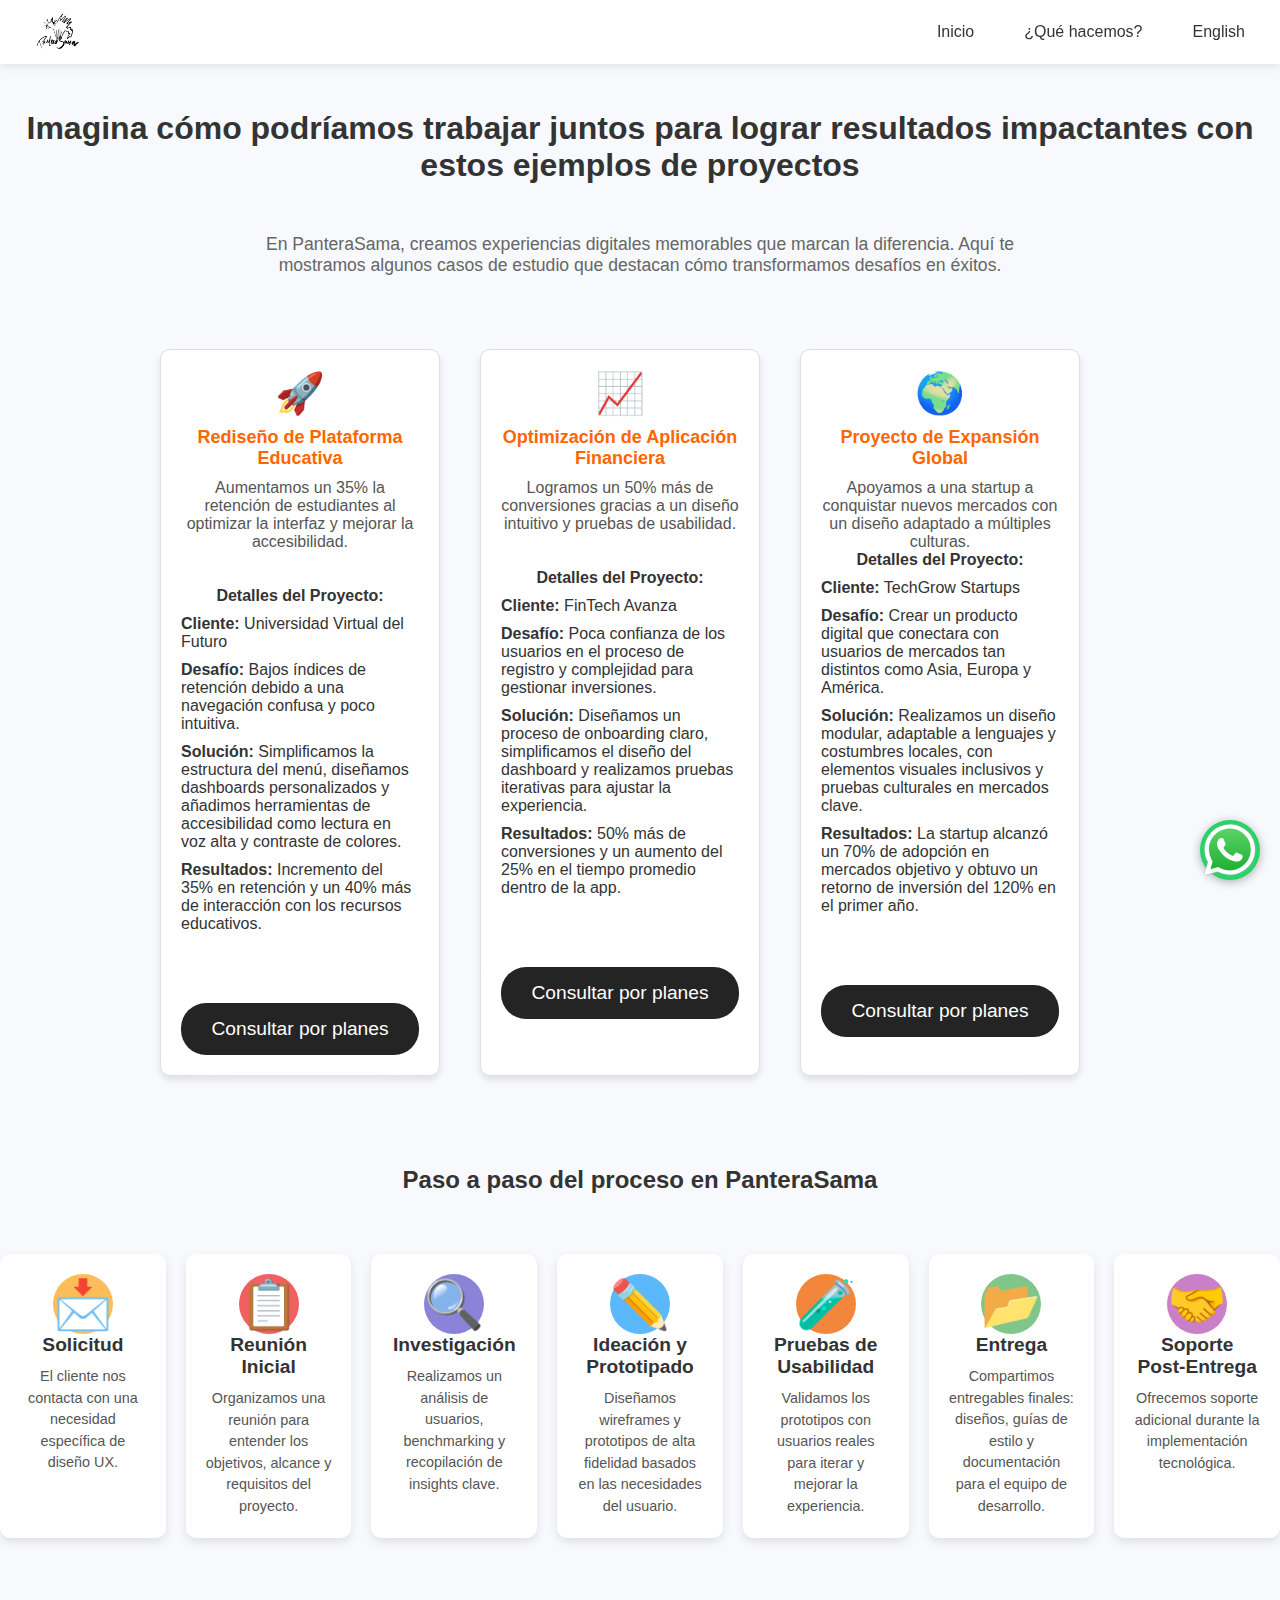
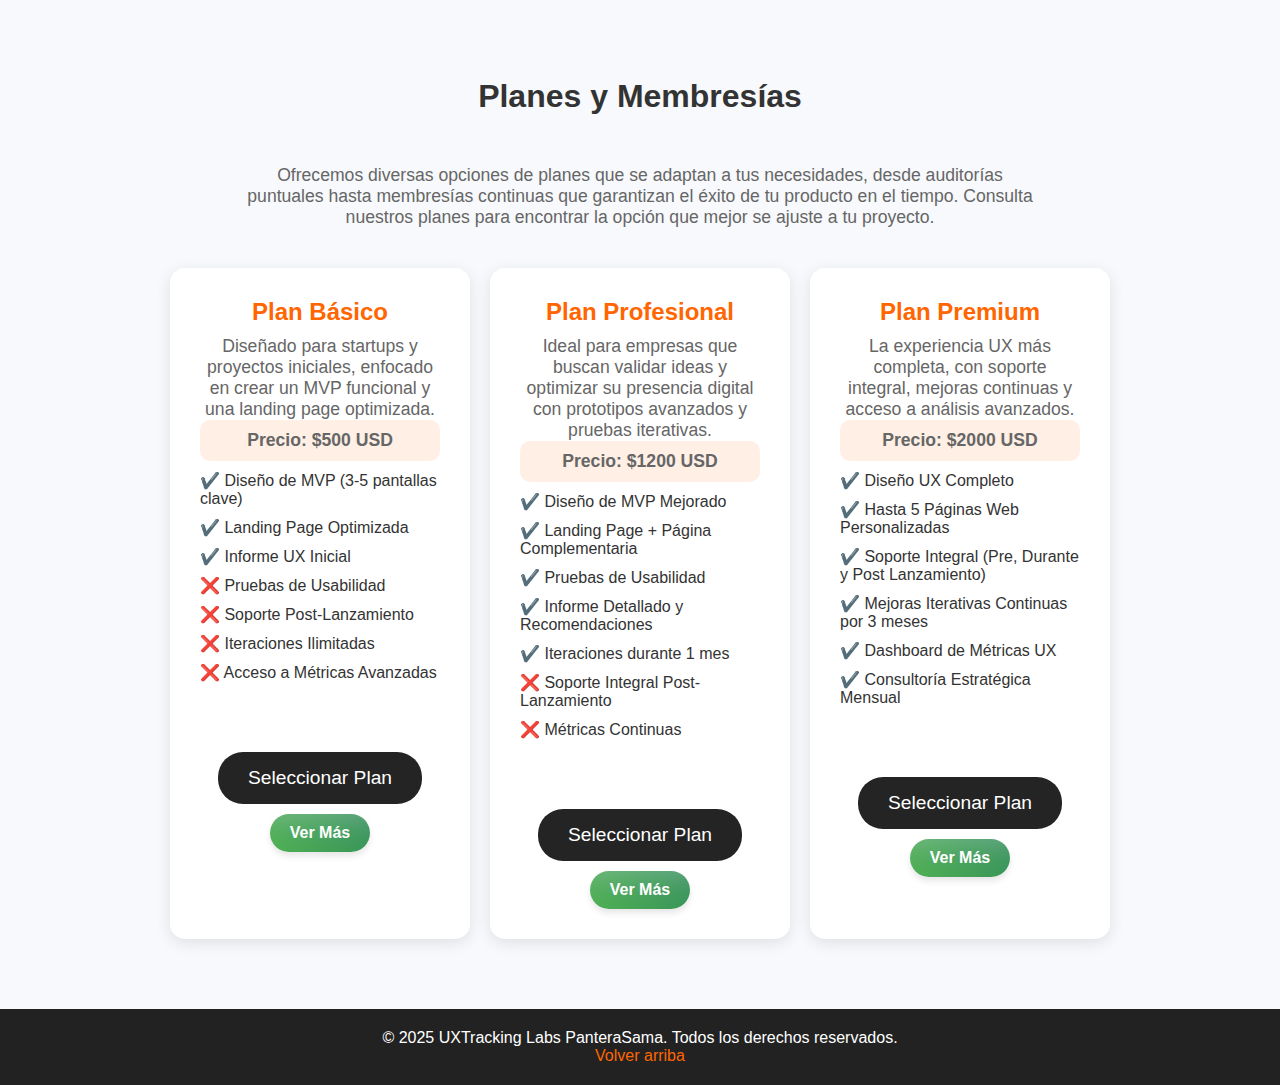
<file: quehacemos.html>
<!DOCTYPE html>
<html lang="es">
<head>
    <meta charset="UTF-8">
    <meta name="viewport" content="width=device-width, initial-scale=1.0">
    <title>Casos de Éxito - Panterasama Studio</title>
    <link rel="stylesheet" href="css/principal.css">
    <link href="https://fonts.googleapis.com/css2?family=Merriweather:wght@300;400;700&display=swap" rel="stylesheet">
</head>
<body>

<!-- Navbar -->
<nav>
    <div class="logo">
      <a href="index.html"><img src="assets/logo.png" alt="Logo" /></a>  
    </div>
    <div class="menu-toggle" id="menu-toggle">☰</div>
    <div class="menu" id="menu">
        <a href="index.html">Inicio</a>
        <a href="quehacemos.html">¿Qué hacemos?</a>
        <a href="quehacemos_en.html">English</a>

 
    </div>
</nav>
<!-- Botón de WhatsApp -->
<a href="https://wa.me/5491128074418?text=Quiero%20contactarme%20con%20un%20experto%20en%20UX" class="whatsapp-btn" target="_blank">
        
    <img src="assets/WhatsApp.svg">
 </a>
<section id="exitos" class="section">
    <h2>Imagina cómo podríamos trabajar juntos para lograr resultados impactantes con estos ejemplos de proyectos</h2>
    <p>En PanteraSama, creamos experiencias digitales memorables que marcan la diferencia. Aquí te mostramos algunos casos de estudio que destacan cómo transformamos desafíos en éxitos.<br><br><br><br></p>

    <div class="card-container">
        <!-- Caso 1: Plataforma Educativa -->
        <div class="card">
            <div class="card-icon">🚀</div>
            <h3 class="card-title">Rediseño de Plataforma Educativa</h3>
            <p class="card-paragraph">Aumentamos un 35% la retención de estudiantes al optimizar la interfaz y mejorar la accesibilidad.<br><br><br></p>
            <div class="card-details">
                <h4>Detalles del Proyecto:</h4>
                <ul>
                    <li><strong>Cliente:</strong> Universidad Virtual del Futuro</li>
                    <li><strong>Desafío:</strong> Bajos índices de retención debido a una navegación confusa y poco intuitiva.</li>
                    <li><strong>Solución:</strong> Simplificamos la estructura del menú, diseñamos dashboards personalizados y añadimos herramientas de accesibilidad como lectura en voz alta y contraste de colores.</li>
                    <li><strong>Resultados:</strong> Incremento del 35% en retención y un 40% más de interacción con los recursos educativos.</li>
                </ul>
                <a href="https://wa.me/5491128074418?text=Estoy%20interesado%20en%20el%20Plan%20" class="cta-button-secondary"> Consultar por planes</a>

            </div>
        </div>

        <!-- Caso 2: Aplicación Financiera -->
        <div class="card">
            <div class="card-icon">📈</div>
            <h3 class="card-title">Optimización de Aplicación Financiera</h3>
            <p class="card-paragraph">Logramos un 50% más de conversiones gracias a un diseño intuitivo y pruebas de usabilidad.<br><br><br></p>
            <div class="card-details">
                <h4>Detalles del Proyecto:</h4>
                <ul>
                    <li><strong>Cliente:</strong> FinTech Avanza</li>
                    <li><strong>Desafío:</strong> Poca confianza de los usuarios en el proceso de registro y complejidad para gestionar inversiones.</li>
                    <li><strong>Solución:</strong> Diseñamos un proceso de onboarding claro, simplificamos el diseño del dashboard y realizamos pruebas iterativas para ajustar la experiencia.</li>
                    <li><strong>Resultados:</strong> 50% más de conversiones y un aumento del 25% en el tiempo promedio dentro de la app.</li>
                </ul>
                <a href="https://wa.me/5491128074418?text=Estoy%20interesado%20en%20el%20Plan%20" class="cta-button-secondary"> Consultar por planes</a>

            </div>
        </div>

        <!-- Caso 3: Expansión Global -->
        <div class="card">
            <div class="card-icon">🌍</div>
            <h3 class="card-title">Proyecto de Expansión Global</h3>
            <p class="card-paragraph">Apoyamos a una startup a conquistar nuevos mercados con un diseño adaptado a múltiples culturas.</p>
            <div class="card-details">
                <h4>Detalles del Proyecto:</h4>
                <ul>
                    <li><strong>Cliente:</strong> TechGrow Startups</li>
                    <li><strong>Desafío:</strong> Crear un producto digital que conectara con usuarios de mercados tan distintos como Asia, Europa y América.</li>
                    <li><strong>Solución:</strong> Realizamos un diseño modular, adaptable a lenguajes y costumbres locales, con elementos visuales inclusivos y pruebas culturales en mercados clave.</li>
                    <li><strong>Resultados:</strong> La startup alcanzó un 70% de adopción en mercados objetivo y obtuvo un retorno de inversión del 120% en el primer año.</li>
                </ul>
                <a href="https://wa.me/5491128074418?text=Estoy%20interesado%20en%20el%20Plan%20" class="cta-button-secondary"> Consultar por planes</a>

            </div>
        </div>
    </div>
</section>

<h2>Paso a paso del proceso en PanteraSama</h2>
<div class="value-proposition">
    <div class="step">
        <div class="step-icon reclutamiento">📩</div>
        <div class="step-title">Solicitud</div>
        <div class="step-desc">El cliente nos contacta con una necesidad específica de diseño UX.</div>
    </div>
    <div class="step">
        <div class="step-icon seleccion">📋</div>
        <div class="step-title">Reunión Inicial</div>
        <div class="step-desc">Organizamos una reunión para entender los objetivos, alcance y requisitos del proyecto.</div>
    </div>
    <div class="step">
        <div class="step-icon induccion">🔍</div>
        <div class="step-title">Investigación</div>
        <div class="step-desc">Realizamos un análisis de usuarios, benchmarking y recopilación de insights clave.</div>
    </div>
    <div class="step">
        <div class="step-icon capacitacion">✏️</div>
        <div class="step-title">Ideación y Prototipado</div>
        <div class="step-desc">Diseñamos wireframes y prototipos de alta fidelidad basados en las necesidades del usuario.</div>
    </div>
    <div class="step">
        <div class="step-icon desarrollo">🧪</div>
        <div class="step-title">Pruebas de Usabilidad</div>
        <div class="step-desc">Validamos los prototipos con usuarios reales para iterar y mejorar la experiencia.</div>
    </div>
    <div class="step">
        <div class="step-icon retencion">📂</div>
        <div class="step-title">Entrega</div>
        <div class="step-desc">Compartimos entregables finales: diseños, guías de estilo y documentación para el equipo de desarrollo.</div>
    </div>
    <div class="step">
        <div class="step-icon salida">🤝</div>
        <div class="step-title">Soporte Post-Entrega</div>
        <div class="step-desc">Ofrecemos soporte adicional durante la implementación tecnológica.</div>
    </div>
</div>

<section id="planes" class="section">
    <h2>Planes y Membresías</h2>
    <p>Ofrecemos diversas opciones de planes que se adaptan a tus necesidades, desde auditorías puntuales hasta membresías continuas que garantizan el éxito de tu producto en el tiempo. Consulta nuestros planes para encontrar la opción que mejor se ajuste a tu proyecto.</p>

    <div class="plans">
        <!-- Plan Básico -->
        <div class="plan-card">
            <h3>Plan Básico</h3>
            <p>Diseñado para startups y proyectos iniciales, enfocado en crear un MVP funcional y una landing page optimizada.</p>
            <p class="plan-price"><strong>Precio: $500 USD</strong></p>
            <ul>
                <li>✔️ Diseño de MVP (3-5 pantallas clave)</li>
                <li>✔️ Landing Page Optimizada</li>
                <li>✔️ Informe UX Inicial</li>
                <li>❌ Pruebas de Usabilidad</li>
                <li>❌ Soporte Post-Lanzamiento</li>
                <li>❌ Iteraciones Ilimitadas</li>
                <li>❌ Acceso a Métricas Avanzadas</li>
            </ul>
            <a href="https://wa.me/5491128074418?text=Estoy%20interesado%20en%20el%20Plan%20Básico" class="cta-button-secondary">Seleccionar Plan</a>
            <button class="toggle-details" onclick="toggleDetails('detalle-basico')">Ver Más</button>
        </div>

        <!-- Plan Profesional -->
        <div class="plan-card">
            <h3>Plan Profesional</h3>
            <p>Ideal para empresas que buscan validar ideas y optimizar su presencia digital con prototipos avanzados y pruebas iterativas.</p>
            <p class="plan-price"><strong>Precio: $1200 USD</strong></p>
            <ul>
                <li>✔️ Diseño de MVP Mejorado</li>
                <li>✔️ Landing Page + Página Complementaria</li>
                <li>✔️ Pruebas de Usabilidad</li>
                <li>✔️ Informe Detallado y Recomendaciones</li>
                <li>✔️ Iteraciones durante 1 mes</li>
                <li>❌ Soporte Integral Post-Lanzamiento</li>
                <li>❌ Métricas Continuas</li>
            </ul>
            <a href="https://wa.me/5491128074418?text=Estoy%20interesado%20en%20el%20Plan%20Profesional" class="cta-button-secondary">Seleccionar Plan</a>
            <button class="toggle-details" onclick="toggleDetails('detalle-profesional')">Ver Más</button>
        </div>

        <!-- Plan Premium -->
        <div class="plan-card">
            <h3>Plan Premium</h3>
            <p>La experiencia UX más completa, con soporte integral, mejoras continuas y acceso a análisis avanzados.</p>
            <p class="plan-price"><strong>Precio: $2000 USD</strong></p>
            <ul>
                <li>✔️ Diseño UX Completo</li>
                <li>✔️ Hasta 5 Páginas Web Personalizadas</li>
                <li>✔️ Soporte Integral (Pre, Durante y Post Lanzamiento)</li>
                <li>✔️ Mejoras Iterativas Continuas por 3 meses</li>
                <li>✔️ Dashboard de Métricas UX</li>
                <li>✔️ Consultoría Estratégica Mensual</li>
            </ul>
            <a href="https://wa.me/5491128074418?text=Estoy%20interesado%20en%20el%20Plan%20Premium" class="cta-button-secondary">Seleccionar Plan</a>
            <button class="toggle-details" onclick="toggleDetails('detalle-premium')">Ver Más</button>
        </div>
    </div>

    <!-- Detalles Ocultos -->
    <div id="detalle-basico" class="details hidden">
        <h2>Detalle del Plan Básico</h2>
        <p>El Plan Básico está diseñado para quienes están dando sus primeros pasos en el desarrollo de productos digitales.</p>
        <ul id="detalle-basico">
            <li><strong>MVP:</strong> Diseño de un prototipo funcional con 3-5 pantallas clave.</li>
            <li><strong>Landing Page:</strong> Optimizada para captar leads y probar ideas de negocio.</li>
            <li><strong>Informe UX:</strong> Análisis inicial para identificar oportunidades y retos del producto.</li>
        </ul>
    </div>
    <div id="detalle-profesional" class="details hidden">
        <h2>Detalle del Plan Profesional</h2>
        <p>El Plan Profesional es ideal para empresas que buscan validar conceptos y optimizar la experiencia del usuario.</p>
        <ul id="detalle-basico">
            <li><strong>MVP Mejorado:</strong> Prototipos interactivos y pruebas iterativas.</li>
            <li><strong>Landing Page + Página Complementaria:</strong> Diseño alineado con los objetivos del negocio.</li>
            <li><strong>Pruebas de Usabilidad:</strong> Evaluaciones para resolver fricciones y mejorar la experiencia.</li>
            <li><strong>Iteraciones:</strong> Cambios ilimitados durante el primer mes tras la entrega.</li>
        </ul>
    </div>
    <div id="detalle-premium" class="details hidden">
        <h2>Detalle del Plan Premium</h2>
        <p>El Plan Premium garantiza una experiencia integral, diseñada para proyectos de alto impacto.</p>
        <ul id="detalle-basico">
            <li><strong>Diseño UX Completo:</strong> Desde investigación hasta implementación final.</li>
            <li><strong>Páginas Personalizadas:</strong> Hasta 5 páginas con branding completo.</li>
            <li><strong>Soporte Integral:</strong> Incluye pre, durante y post lanzamiento.</li>
            <li><strong>Mejoras Continuas:</strong> Iteraciones constantes durante 3 meses.</li>
            <li><strong>Métricas UX:</strong> Dashboard de seguimiento y optimización.</li>
            <li><strong>Consultoría:</strong> Sesiones estratégicas mensuales para guiar el éxito del proyecto.</li>
        </ul>
    </div>
</section>
<script>
    function toggleDetails(id) {
        const details = document.getElementById(id);
        details.classList.toggle('hidden');
    }

    </script>        
    <script>
   
function toggleDetails(id) {
const details = document.getElementById(id);

// Alternar la visibilidad del contenido
details.classList.toggle('hidden');

// Si el contenido se muestra, desplazar hacia esa sección
if (!details.classList.contains('hidden')) {
    details.scrollIntoView({ behavior: 'smooth', block: 'start' });
}
}
</script>
<!-- Footer -->
<footer>
    <p>&copy; 2025 UXTracking Labs PanteraSama. Todos los derechos reservados.</p>
    <a href="#exitos">Volver arriba</a>
</footer>

<script>
    const menuToggle = document.getElementById('menu-toggle');
    const menu = document.getElementById('menu');

    menuToggle.addEventListener('click', () => {
        menu.classList.toggle('hidden');
    });
</script>
</body>
</html>
</file>
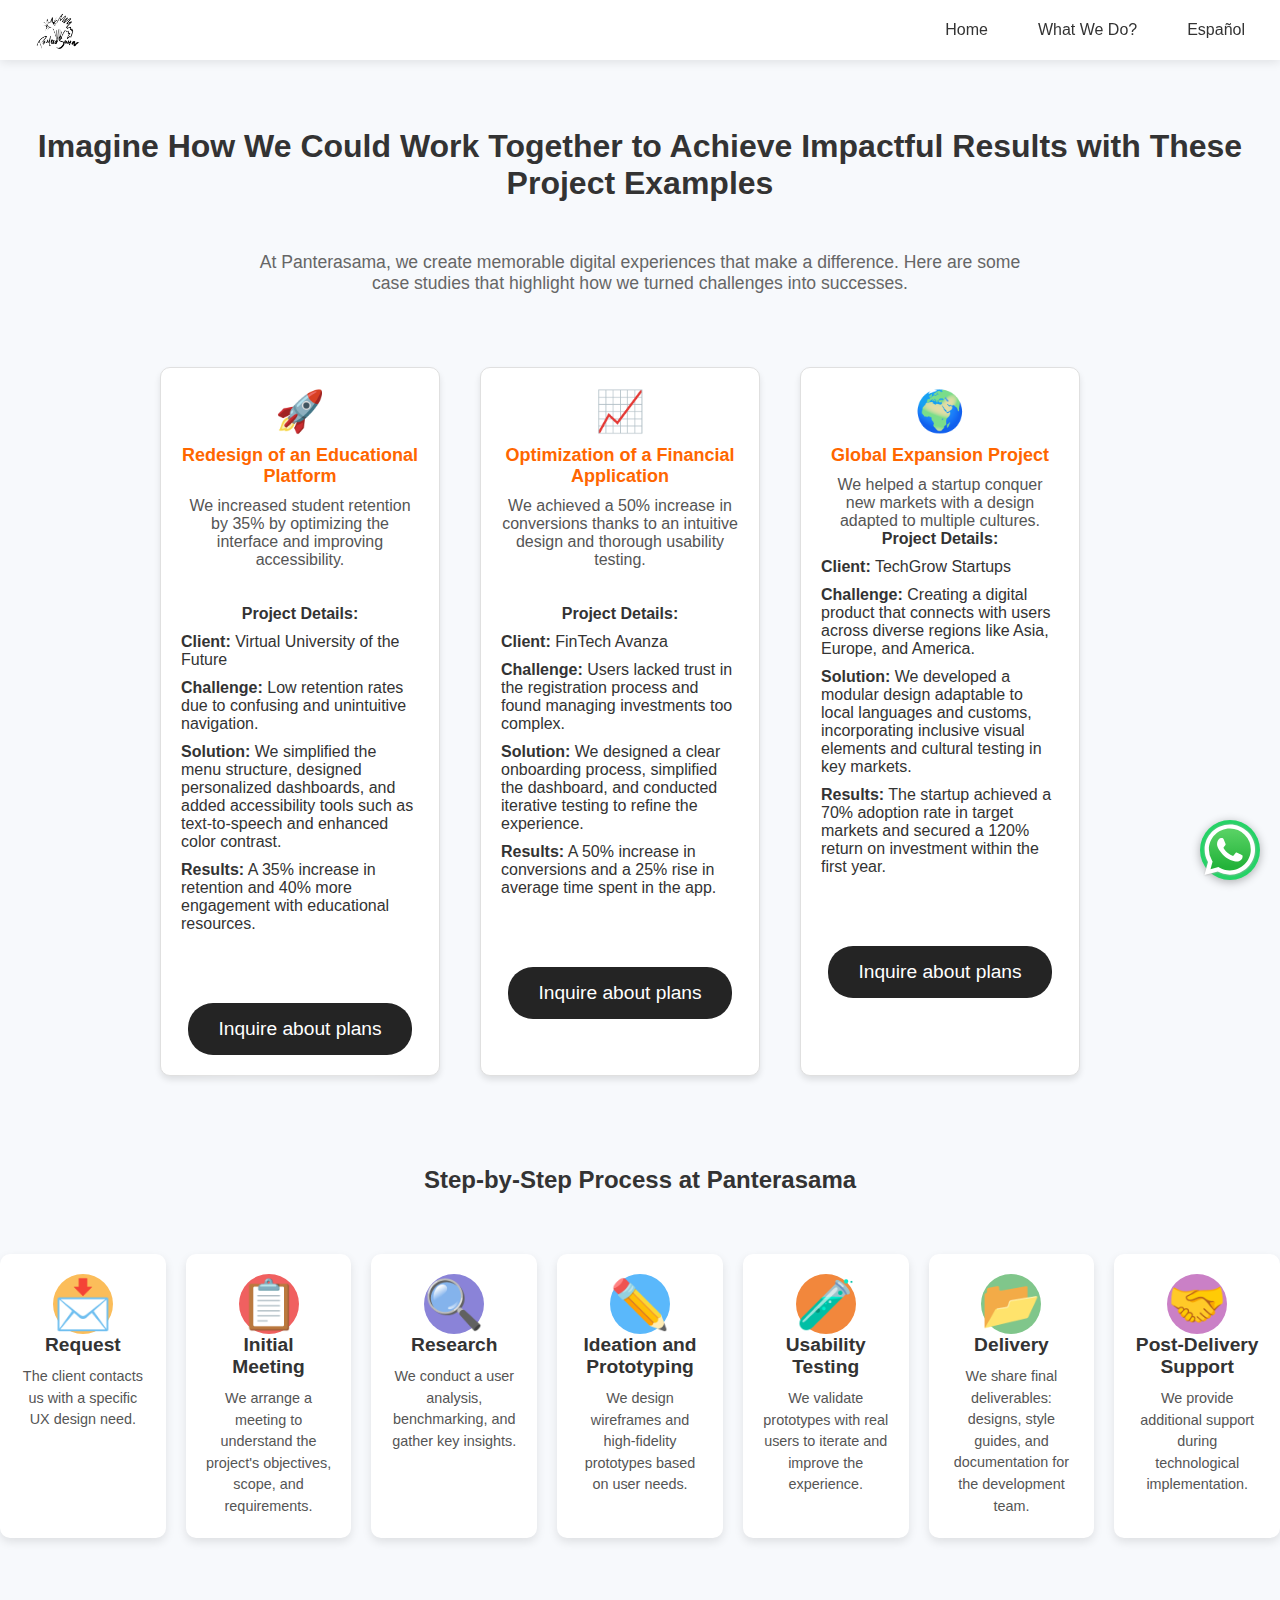
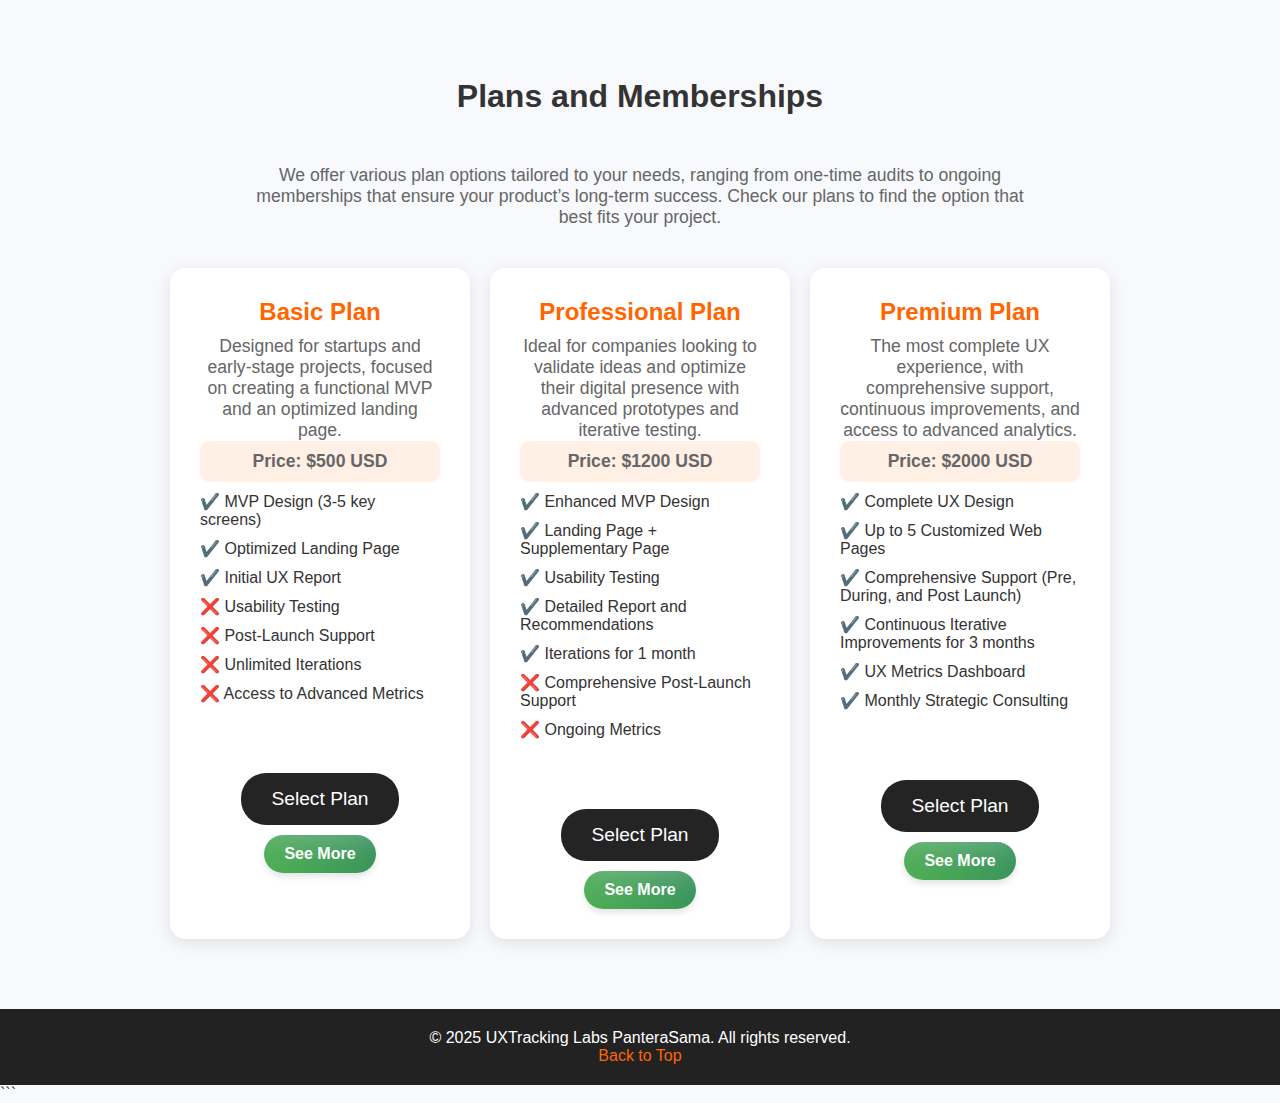
<file: quehacemos_en.html>
```html
<!DOCTYPE html>
<html lang="en">
<head>
  <meta charset="UTF-8">
  <meta name="viewport" content="width=device-width, initial-scale=1.0">
  <title>Success Stories - Panterasama Studio</title>
  <link rel="stylesheet" href="css/principal.css">
  <link href="https://fonts.googleapis.com/css2?family=Merriweather:wght@300;400;700&display=swap" rel="stylesheet">
</head>
<body>

<!-- Navbar -->
<nav>
  <div class="logo">
    <a href="index_en.html"><img src="assets/logo.png" alt="Logo" /></a>
  </div>
  <div class="menu-toggle" id="menu-toggle">☰</div>
  <div class="menu" id="menu">
    <a href="index_en.html">Home</a>
    <a href="quehacemos_en.html">What We Do?</a>
    <a href="quehacemos.html">Español</a>

  </div>
</nav>

<!-- WhatsApp Button -->
<a href="https://wa.me/5491128074418?text=I%20want%20to%20contact%20a%20UX%20expert" class="whatsapp-btn" target="_blank">
  <img src="assets/WhatsApp.svg">
</a>

<section id="exitos" class="section">
  <h2>Imagine How We Could Work Together to Achieve Impactful Results with These Project Examples</h2>
  <p>
    At Panterasama, we create memorable digital experiences that make a difference. Here are some case studies that highlight how we turned challenges into successes.
    <br><br><br><br>
  </p>

  <div class="card-container">
    <!-- Case 1: Educational Platform -->
    <div class="card">
      <div class="card-icon">🚀</div>
      <h3 class="card-title">Redesign of an Educational Platform</h3>
      <p class="card-paragraph">
        We increased student retention by 35% by optimizing the interface and improving accessibility.
        <br><br><br>
      </p>
      <div class="card-details">
        <h4>Project Details:</h4>
        <ul>
          <li><strong>Client:</strong> Virtual University of the Future</li>
          <li><strong>Challenge:</strong> Low retention rates due to confusing and unintuitive navigation.</li>
          <li><strong>Solution:</strong> We simplified the menu structure, designed personalized dashboards, and added accessibility tools such as text-to-speech and enhanced color contrast.</li>
          <li><strong>Results:</strong> A 35% increase in retention and 40% more engagement with educational resources.</li>
        </ul>
        <a href="https://wa.me/5491128074418?text=I%20am%20interested%20in%20the%20Plan%20" class="cta-button-secondary">Inquire about plans</a>
      </div>
    </div>

    <!-- Case 2: Financial Application -->
    <div class="card">
      <div class="card-icon">📈</div>
      <h3 class="card-title">Optimization of a Financial Application</h3>
      <p class="card-paragraph">
        We achieved a 50% increase in conversions thanks to an intuitive design and thorough usability testing.
        <br><br><br>
      </p>
      <div class="card-details">
        <h4>Project Details:</h4>
        <ul>
          <li><strong>Client:</strong> FinTech Avanza</li>
          <li><strong>Challenge:</strong> Users lacked trust in the registration process and found managing investments too complex.</li>
          <li><strong>Solution:</strong> We designed a clear onboarding process, simplified the dashboard, and conducted iterative testing to refine the experience.</li>
          <li><strong>Results:</strong> A 50% increase in conversions and a 25% rise in average time spent in the app.</li>
        </ul>
        <a href="https://wa.me/5491128074418?text=I%20am%20interested%20in%20the%20Plan%20" class="cta-button-secondary">Inquire about plans</a>
      </div>
    </div>

    <!-- Case 3: Global Expansion -->
    <div class="card">
      <div class="card-icon">🌍</div>
      <h3 class="card-title">Global Expansion Project</h3>
      <p class="card-paragraph">
        We helped a startup conquer new markets with a design adapted to multiple cultures.
      </p>
      <div class="card-details">
        <h4>Project Details:</h4>
        <ul>
          <li><strong>Client:</strong> TechGrow Startups</li>
          <li><strong>Challenge:</strong> Creating a digital product that connects with users across diverse regions like Asia, Europe, and America.</li>
          <li><strong>Solution:</strong> We developed a modular design adaptable to local languages and customs, incorporating inclusive visual elements and cultural testing in key markets.</li>
          <li><strong>Results:</strong> The startup achieved a 70% adoption rate in target markets and secured a 120% return on investment within the first year.</li>
        </ul>
        <a href="https://wa.me/5491128074418?text=I%20am%20interested%20in%20the%20Plan%20" class="cta-button-secondary">Inquire about plans</a>
      </div>
    </div>
  </div>
</section>

<h2>Step-by-Step Process at Panterasama</h2>
<div class="value-proposition">
  <div class="step">
    <div class="step-icon reclutamiento">📩</div>
    <div class="step-title">Request</div>
    <div class="step-desc">The client contacts us with a specific UX design need.</div>
  </div>
  <div class="step">
    <div class="step-icon seleccion">📋</div>
    <div class="step-title">Initial Meeting</div>
    <div class="step-desc">We arrange a meeting to understand the project's objectives, scope, and requirements.</div>
  </div>
  <div class="step">
    <div class="step-icon induccion">🔍</div>
    <div class="step-title">Research</div>
    <div class="step-desc">We conduct a user analysis, benchmarking, and gather key insights.</div>
  </div>
  <div class="step">
    <div class="step-icon capacitacion">✏️</div>
    <div class="step-title">Ideation and Prototyping</div>
    <div class="step-desc">We design wireframes and high-fidelity prototypes based on user needs.</div>
  </div>
  <div class="step">
    <div class="step-icon desarrollo">🧪</div>
    <div class="step-title">Usability Testing</div>
    <div class="step-desc">We validate prototypes with real users to iterate and improve the experience.</div>
  </div>
  <div class="step">
    <div class="step-icon retencion">📂</div>
    <div class="step-title">Delivery</div>
    <div class="step-desc">We share final deliverables: designs, style guides, and documentation for the development team.</div>
  </div>
  <div class="step">
    <div class="step-icon salida">🤝</div>
    <div class="step-title">Post-Delivery Support</div>
    <div class="step-desc">We provide additional support during technological implementation.</div>
  </div>
</div>

<section id="planes" class="section">
  <h2>Plans and Memberships</h2>
  <p>
    We offer various plan options tailored to your needs, ranging from one-time audits to ongoing memberships that ensure your product’s long-term success. Check our plans to find the option that best fits your project.
  </p>

  <div class="plans">
    <!-- Basic Plan -->
    <div class="plan-card">
      <h3>Basic Plan</h3>
      <p>
        Designed for startups and early-stage projects, focused on creating a functional MVP and an optimized landing page.
      </p>
      <p class="plan-price"><strong>Price: $500 USD</strong></p>
      <ul>
        <li>✔️ MVP Design (3-5 key screens)</li>
        <li>✔️ Optimized Landing Page</li>
        <li>✔️ Initial UX Report</li>
        <li>❌ Usability Testing</li>
        <li>❌ Post-Launch Support</li>
        <li>❌ Unlimited Iterations</li>
        <li>❌ Access to Advanced Metrics</li>
      </ul>
      <a href="https://wa.me/5491128074418?text=I%20am%20interested%20in%20the%20Basic%20Plan" class="cta-button-secondary">Select Plan</a>
      <button class="toggle-details" onclick="toggleDetails('detalle-basico')">See More</button>
    </div>

    <!-- Professional Plan -->
    <div class="plan-card">
      <h3>Professional Plan</h3>
      <p>
        Ideal for companies looking to validate ideas and optimize their digital presence with advanced prototypes and iterative testing.
      </p>
      <p class="plan-price"><strong>Price: $1200 USD</strong></p>
      <ul>
        <li>✔️ Enhanced MVP Design</li>
        <li>✔️ Landing Page + Supplementary Page</li>
        <li>✔️ Usability Testing</li>
        <li>✔️ Detailed Report and Recommendations</li>
        <li>✔️ Iterations for 1 month</li>
        <li>❌ Comprehensive Post-Launch Support</li>
        <li>❌ Ongoing Metrics</li>
      </ul>
      <a href="https://wa.me/5491128074418?text=I%20am%20interested%20in%20the%20Professional%20Plan" class="cta-button-secondary">Select Plan</a>
      <button class="toggle-details" onclick="toggleDetails('detalle-profesional')">See More</button>
    </div>

    <!-- Premium Plan -->
    <div class="plan-card">
      <h3>Premium Plan</h3>
      <p>
        The most complete UX experience, with comprehensive support, continuous improvements, and access to advanced analytics.
      </p>
      <p class="plan-price"><strong>Price: $2000 USD</strong></p>
      <ul>
        <li>✔️ Complete UX Design</li>
        <li>✔️ Up to 5 Customized Web Pages</li>
        <li>✔️ Comprehensive Support (Pre, During, and Post Launch)</li>
        <li>✔️ Continuous Iterative Improvements for 3 months</li>
        <li>✔️ UX Metrics Dashboard</li>
        <li>✔️ Monthly Strategic Consulting</li>
      </ul>
      <a href="https://wa.me/5491128074418?text=I%20am%20interested%20in%20the%20Premium%20Plan" class="cta-button-secondary">Select Plan</a>
      <button class="toggle-details" onclick="toggleDetails('detalle-premium')">See More</button>
    </div>
  </div>

  <!-- Hidden Details -->
  <div id="detalle-basico" class="details hidden">
    <h2>Basic Plan Details</h2>
    <p>
      The Basic Plan is designed for those taking their first steps in developing digital products.
    </p>
    <ul id="detalle-basico">
      <li><strong>MVP:</strong> Design of a functional prototype with 3-5 key screens.</li>
      <li><strong>Landing Page:</strong> Optimized to capture leads and test business ideas.</li>
      <li><strong>UX Report:</strong> Initial analysis to identify opportunities and challenges of the product.</li>
    </ul>
  </div>
  <div id="detalle-profesional" class="details hidden">
    <h2>Professional Plan Details</h2>
    <p>
      The Professional Plan is ideal for companies looking to validate concepts and optimize the user experience.
    </p>
    <ul id="detalle-basico">
      <li><strong>Enhanced MVP:</strong> Interactive prototypes and iterative testing.</li>
      <li><strong>Landing Page + Supplementary Page:</strong> Design aligned with business objectives.</li>
      <li><strong>Usability Testing:</strong> Evaluations to resolve friction and improve the experience.</li>
      <li><strong>Iterations:</strong> Unlimited changes during the first month after delivery.</li>
    </ul>
  </div>
  <div id="detalle-premium" class="details hidden">
    <h2>Premium Plan Details</h2>
    <p>
      The Premium Plan guarantees a comprehensive experience, designed for high-impact projects.
    </p>
    <ul id="detalle-basico">
      <li><strong>Complete UX Design:</strong> From research to final implementation.</li>
      <li><strong>Customized Pages:</strong> Up to 5 pages with complete branding.</li>
      <li><strong>Comprehensive Support:</strong> Includes pre, during, and post launch.</li>
      <li><strong>Continuous Improvements:</strong> Constant iterations over 3 months.</li>
      <li><strong>UX Metrics:</strong> Tracking and optimization dashboard.</li>
      <li><strong>Consulting:</strong> Monthly strategic sessions to guide the project's success.</li>
    </ul>
  </div>
</section>

<script>
  function toggleDetails(id) {
    const details = document.getElementById(id);
    details.classList.toggle('hidden');
    if (!details.classList.contains('hidden')) {
      details.scrollIntoView({ behavior: 'smooth', block: 'start' });
    }
  }
</script>

<!-- Footer -->
<footer>
  <p>&copy; 2025 UXTracking Labs PanteraSama. All rights reserved.</p>
  <a href="#exitos">Back to Top</a>
</footer>

<script>
  const menuToggle = document.getElementById('menu-toggle');
  const menu = document.getElementById('menu');
  menuToggle.addEventListener('click', () => {
    menu.classList.toggle('hidden');
  });
</script>
</body>
</html>
```
</file>
<file: css/principal.css>
* {
    margin: 0;
    padding: 0;
    box-sizing: border-box;
    font-family: 'Merriweather', serif;

}
body {
    background: #F7F9FC;
    color: #333;
    overflow-x: hidden;

}
h2{
    text-align: center;
}
/* Navbar */
nav {
position: fixed;
top: 0;
width: 100%;
background: rgba(255, 255, 255, 0.9);
padding: 10px;
display: flex;
justify-content: space-between;
align-items: center;
z-index: 10;
box-shadow: 0 2px 10px rgba(0, 0, 0, 0.1);
}

.logo img {
height: 40px; /* Ajusta el tamaño según sea necesario */
margin-right: auto; /* Esto empuja el menú a la derecha */
}

.menu {
display: flex; /* Asegura que los elementos de menú estén en una línea */
margin-left: auto; /* Empuja el menú al final (derecha) */
}



nav a:hover {
color: #ff6600;
}

.menu {
    display: flex;
}

/* Secciones */
.section {
    padding: 80px 20px;
    text-align: center;
    position: relative;
    overflow: hidden;

}
.section h2 {
    font-size: 2rem;
    margin-bottom: 50px;
    margin-top:30px;
}
.section p {
    max-width: 800px;
    margin: 0 auto;
    font-size: 1.1rem;
    color: #666;
}
#hero {
    height: 700px;
    position: relative;
    color: white;
    padding: 100px 20px;
    text-align: center;
    clip-path: ellipse(80% 100% at 50% 0%);
    display: flex;
    flex-direction: column;
    align-items: center;
    justify-content: center;
    overflow: hidden; /* Oculta contenido que sobresalga */
}

.hero-video {
    position: absolute;
    top: 60%;
    left: 50%;
    width: 100%;
    height: 100%;
    min-height: 100%;
    transform: translate(-50%, -50%);
    object-fit: cover;
    z-index: -1;
    
}

#hero::before {
    content: "";
    position: absolute;
    top: 0;
    left: 0;
    width: 100%;
    height: 100%;
    background: radial-gradient(circle, rgba(0, 0, 0, 0.5) 0%, rgba(0, 0, 0, 0) 80%);
    z-index: 1;
    
}

#hero h1,
#hero p,
.cta-button-secondary {
    position: relative;
    z-index: 1;
}

.cta-button-secondary {
    display: inline-block;
    background-color: rgb(36, 36, 36);
    color: white;
    padding: 15px 30px;
    font-size: 1.2rem;
    text-decoration: none;
    border-radius: 25px;
    margin-top: 50px;
    transition: background-color 0.3s;
    box-shadow: 5px 5px 50px rgba(255, 255, 255, 0.5); 
}

.cta-button-secondary:hover {
    background-color: #555;
}

.wave {
    position: absolute;
    width: 100%;
    height: 80px;
    bottom: 100%;
    left: 0;
    background: #f9f9f9;
    clip-path: ellipse(50% 40% at 50% 100%);
}



/* Media Queries para pantallas más pequeñas */
@media (max-width: 768px) {
    #hero {
        padding: 50px 10px; /* Ajusta el padding para pantallas pequeñas */
    }

    .hero-video {
        min-height: auto; /* Permite que la altura se ajuste automáticamente */
    }

    .cta-button-secondary {
        font-size: 1rem; /* Reduce el tamaño de fuente del botón */
        padding: 10px 20px; /* Ajusta el padding del botón */
    }
}
/* Efecto de cierre y apertura para el video */
.hero-video.fade-out {
    animation: fadeOut 1s forwards;
}

.hero-video.fade-in {
    animation: fadeIn 1s forwards;
}
/* Efecto de cierre y apertura para el video */
.hero-video {
    opacity: 1;
    transition: opacity 1s ease;
}

.hero-video.fade-out {
    opacity: 0;
}

.hero-video.fade-in {
    opacity: 1;
}

/* Resto de tu CSS como el original */

/* Animaciones de difusión */
@keyframes fadeOut {
    from {
        opacity: 1;
    }
    to {
        opacity: 0;
    }
}

@keyframes fadeIn {
    from {
        opacity: 0;
    }
    to {
        opacity: 1;
    }
}

/* Resto de las secciones */
.benefits, .services {
    display: flex;
    flex-wrap: wrap;
    justify-content: center;
    gap: 20px;
    margin-top: 40px;
    text-align: center;
}
.benefit-card, .service-card {
    background: white;
    box-shadow: 0px 4px 8px rgba(0, 0, 0, 0.1);
    padding: 20px;
    border-radius: 15px;
    width: 300px;
    text-align: left;
    transition: transform 0.3s;
}
.benefit-card:hover, .service-card:hover {
    transform: translateY(-5px);
}
.benefit-card h3, .service-card h3 {
    color: #ff6600;
    font-size: 1.2rem;
    margin-bottom: 10px;
}
.benefit-card p, .service-card p {
    font-size: 1rem;
    color: #555;
}
.plans {
display: flex;
justify-content: center;
gap: 20px;
margin-top: 40px;
}

.plan-card {
background: white;
box-shadow: 0px 4px 8px rgba(0, 0, 0, 0.1);
padding: 20px;
border-radius: 15px;
width: 300px;
text-align: center;
transition: transform 0.3s;
}

.plan-card:hover {
transform: translateY(-5px);
}

.plan-card h3 {
color: #ff6600;
font-size: 1.5rem;
margin-bottom: 10px;
}

.plan-card p {
font-size: 1rem;
color: #555;
}
table {
margin-top: 40px;
border-collapse: collapse;
width: 100%;
}

th, td {
border: 1px solid #ddd;
padding: 8px;
text-align: center;
}

th {
background-color: #f2f2f2;
color: #333;
}

td {
background-color: white;
color: #555;
}

tr:hover {
background-color: #f1f1f1;
}

/* FAQ */
.faq {
    margin-top: 40px;
    width: 100%;
}
.faq-question {
    background: #fff;
    padding: 15px;
    margin: 10px 0;
    border-radius: 5px;
    cursor: pointer;
    display: flex;
    justify-content: space-between;
    align-items: center;
    box-shadow: 0px 2px 4px rgba(0, 0, 0, 0.1);
}
.faq-answer {
    display: none;
    padding: 15px;
    background: #f9f9f9;
    border-radius: 5px;
    margin-top: 5px;
    box-shadow: 0px 2px 4px rgba(0, 0, 0, 0.1);
}
/* Footer */
footer {
    padding: 20px;
    background-color: #333;
    color: white;
    text-align: center;
}
footer a {
    color: #ff6600;
    text-decoration: none;
    margin: 0 10px;
}
/* Responsive Styles */

#planes {
background: #f7f9fc;
padding: 50px 20px;
border-radius: 15px;
margin-top: 40px;
}

.plan-card {
background: white;
box-shadow: 0px 4px 16px rgba(0, 0, 0, 0.1);
padding: 30px;
border-radius: 15px;
width: 300px;
text-align: center;
transition: transform 0.3s;
position: relative;
overflow: hidden;
}

.plan-card:hover {
transform: translateY(-5px);
}

.plan-card h3 {
color: #ff6600;
font-size: 1.5rem;
margin-bottom: 10px;
}

.plan-card p {
font-size: 1rem;
color: #555;
}

.plan-price {
font-size: 1.5rem;
color: #333;
margin: 15px 0;
}

ul {
list-style-type: none;
padding: 0;
text-align: left;
margin-bottom: 20px;
}

ul li {
margin: 10px 0;
}
.plan-price {
font-size: 2rem; /* Aumenta el tamaño de la fuente */
color: #ff6600; /* Cambia el color para mayor contraste */
margin: 20px 0; /* Espacio superior e inferior */

padding: 10px; /* Agrega un poco de espacio interno */

border-radius: 10px; /* Bordes redondeados para suavizar el diseño */
background-color: rgba(255, 102, 0, 0.1); /* Fondo semitransparente */

}

p.plan-price{margin-top:20px;margin-bottom:20px;}
.service-card {
background: white;
box-shadow: 0px 8px 16px rgba(0, 0, 0, 0.1);
padding: 20px;
border-radius: 15px;
width: 300px;
text-align: center; /* Cambiar a centro */
transition: transform 0.3s, box-shadow 0.3s; /* Animación más fluida */
}

.service-card:hover {
transform: translateY(-5px);
box-shadow: 0px 12px 24px rgba(0, 0, 0, 0.2); /* Sombra más pronunciada al hacer hover */
}

.service-icon {
width: 100px; /* Ajustar el tamaño de la imagen */
height: auto; /* Mantener la proporción */
margin-bottom: 15px; /* Espaciado entre imagen y título */
}
#section2 {
    background: #f7f9fc;
}
.services {
    display: grid;
    grid-template-columns: repeat(auto-fit, minmax(250px, 1fr));
    gap: 20px;
    margin-top: 40px;
    padding: 20px;
}
.service-card {
    background: white;
    box-shadow: 0px 8px 16px rgba(0, 0, 0, 0.1);
    padding: 20px;
    border-radius: 15px;
    text-align: center;
    transition: transform 0.3s, box-shadow 0.3s;
    opacity: 0;
    transform: translateY(20px);
    animation: fadeIn 0.5s forwards;
}
.service-card:hover {
    transform: translateY(-5px);
           }
@keyframes fadeIn {
    to {
        opacity: 1;
        transform: translateY(0);
    }
}
.service-icon {
    width: 80px; /* Ajustar el tamaño de la imagen */
    height: auto; /* Mantener la proporción */
    margin-bottom: 15px; /* Espaciado entre imagen y título */
}
.step-by-step {
margin-top: 40px;
padding: 20px;
background: linear-gradient(to right, #a3e1e2, #d1a6e0, #ffffff);
border-radius: 10px;
box-shadow: 0px 2px 8px rgba(0, 0, 0, 0.1);
}

.step {
margin: 20px 0;
padding: 15px;

border-radius: 5px;
box-shadow: 0px 2px 4px rgba(0, 0, 0, 0.1);
}

.step h3 {
color: #ff6600;
}
#nuestro-proceso {
background-color: #f2f2f2;
padding: 50px 20px;
border-radius: 10px;
box-shadow: 0px 2px 8px rgba(0, 0, 0, 0.1);
box-shadow: 0px 4px 20px rgba(0, 0, 0, 0.5);
}
.process-container {
position: relative;
max-width: 800px;
margin: 0 auto;
}
.process-step {
display: flex;
align-items: flex-start;
margin: 20px 0;
position: relative;
}
.step-number {
font-size: 3rem; /* Tamaño grande */
font-weight: bold;
color: #ff6600; /* Color que contrasta */
margin-right: 20px; /* Espacio entre número y texto */
}
.step-description {
flex: 1; /* Ocupa el espacio restante */
text-align: left; /* Alineación a la izquierda */
}

/* Cambia la clase .service-card */
.service-card {
background: transparent; /* Elimina el fondo */
box-shadow: none; /* Elimina la sombra */
padding: 20px; /* Mantiene el espaciado interno */
text-align: center; /* Centra el texto */
transition: transform 0.3s; /* Mantiene la transición */
}

/* Si deseas resaltar un hover, puedes agregarlo sin sombra */
.service-card:hover {
transform: translateY(-5px); /* Efecto hover */
}

/* Asegúrate de ajustar el tamaño de los iconos si es necesario */
.service-icon {
width: 80px; /* Ajustar el tamaño de la imagen */
height: auto; /* Mantener la proporción */
margin-bottom: 15px; /* Espaciado entre imagen y título */
}

/* Mantén la clase de servicios como está */
.services {
display: grid;
grid-template-columns: repeat(auto-fit, minmax(250px, 1fr));
gap: 20px;
margin-top: 40px;
padding: 10px; /* Espaciado alrededor de los servicios */
}
.card-container {
display: flex;
flex-wrap: wrap; /* Permite que las tarjetas se ajusten a diferentes tamaños de pantalla */
justify-content: space-between; /* Espacio entre las tarjetas */
max-width: 1200px; /* Ancho máximo de las tarjetas */
width: 100%; /* Ocupa todo el ancho disponible */
}

.card {
border: 1px solid #e0e0e0; /* Borde más suave */
border-radius: 10px; /* Esquinas redondeadas */
padding: 10px;
background-color: white; /* Fondo blanco para las tarjetas */
width: calc(25% - 10px); /* Ancho de la tarjeta ajustado para 4 en una fila, restando margen */
margin: 5px; /* Espacio entre las tarjetas */
box-shadow: 0 4px 8px rgba(0, 0, 0, 0.1); /* Sombra más suave */
transition: transform 0.2s; /* Transición suave para efectos */
text-align: center; /* Centrar el texto dentro de la tarjeta */
}

.card:hover {
transform: translateY(-5px); /* Elevación en hover */
}

.card-icon {
font-size: 30px; /* Tamaño del icono más grande */
margin-bottom: 10px; /* Espacio debajo del icono */
color: #007BFF; /* Color azul para el icono */
}

.card-title {
font-size: 18px; /* Tamaño del título */
margin: 0; /* Sin margen */
color: #333; /* Color gris oscuro para el título */
}

.card-paragraph {
font-size: 14px; /* Tamaño del párrafo */
margin-top: 5px; /* Espacio arriba del párrafo */
color: #666; /* Color gris claro para el texto */
}

.card-button {
display: inline-block;
margin-top: 15px;
padding: 10px 15px; /* Espaciado del botón */
background-color: #007BFF; /* Color del botón */
color: white; /* Color del texto del botón */
border: none; /* Sin borde */
border-radius: 5px; /* Esquinas redondeadas */
text-decoration: none; /* Sin subrayado */
font-weight: bold; /* Texto en negrita */
text-align: center; /* Centrar texto */
transition: background-color 0.3s; /* Transición de color */
}

.card-button:hover {
background-color: #0056b3; /* Color más oscuro al pasar el mouse */
}

@media (max-width: 600px) {
.card {
width: 90%; /* Ancho de la tarjeta en pantallas pequeñas */
max-width: none; /* Elimina el ancho máximo */
margin: 5px; /* Reducir margen en pantallas pequeñas */
}
}

#section4{
background-color:#ccc;
}
#section5{
    background-color: rgb(255, 221, 252); /* Degradado de azul claro a violeta suave y blanco */}

.whatsapp-btn {
position: fixed;
bottom: 20px;
right: 20px;
background-color: #25d366;
color: white;
border-radius: 50%;
width: 60px;
height: 60px;
display: flex;
align-items: center;
justify-content: center;
font-size: 30px;
box-shadow: 0px 2px 10px rgba(0, 0, 0, 0.3);
cursor: pointer;
z-index: 1000;
text-decoration: none;
}

.whatsapp-btn:hover {
background-color: #20b358;
}
/* Estilos para el aviso de promoción */
.promo-banner {
    position: fixed;
    top: 60px; /* Ajusta según la altura de tu nav */
    width: 100%;
    background-color:#333;
    color: white;
    text-align: center;
    font-size: 1.2rem;
    padding: 10px 0;
    z-index: 1000;
    overflow: hidden;
}

.promo-message {
    display: inline-block;
    white-space: nowrap;
    animation: scroll 10s linear infinite;
}

/* Animación de carrusel */
@keyframes scroll {
    0% {
        transform: translateX(100%);
    }
    100% {
        transform: translateX(-100%);
    }
}
nav {
    position: fixed;
    top: 0;
    width: 100%;
    background: rgb(255, 255, 255, 0.9);
    padding: 10px;
    display: flex;
    justify-content: space-between;
    align-items: center;
    z-index: 10;
    box-shadow : 0 2px 10px rgb(0, 0, 0, 0.1);
    }
    
    .logo img {
    height: 40px; /* Ajusta el tamaño según sea necesario */
    margin-right: auto; /* Esto empuja el menú a la derecha */
    }
    
    .menu {
    display: flex; /* Asegura que los elementos de menú estén en una línea */
    margin-left: auto; /* Empuja el menú al final (derecha) */
    }
    
    nav a {
    margin: 0 15px;
    color: #333;
    text-decoration: none;
    font-weight: 500;
    font-size: 1rem;
    transition: color 0.3s;
    }
    
    nav a:hover {
    color: #ff6600;
    }

    /* Secciones */
    .section {
        padding: 80px 20px;
        text-align: center;
        position: relative;
        overflow: hidden;
    
    }
    .section h2 {
        font-size: 2rem;
        margin-bottom: 50px;
        margin-top:30px;
    }
    .section p {
        max-width: 800px;
        margin: 0 auto;
        font-size: 1.1rem;
        color: #666;
    }
    #hero {
        height: 700px;
        position: relative;
        color: white;
        padding: 100px 20px;
        text-align: center;
        clip-path: ellipse(80% 100% at 50% 0%);
        display: flex;
        flex-direction: column;
        align-items: center;
        justify-content: center;
        overflow: hidden; /* Oculta contenido que sobresalga */
    }
    
    .hero-video {
        position: absolute;
        top: 60%;
        left: 50%;
        width: 100%;
        height: 100%;
        min-height: 100%;
        transform: translate(-50%, -50%);
        object-fit: cover;
        z-index: -1;
        
    }
    
    #hero::before {
        content: "";
        position: absolute;
        top: 0;
        left: 0;
        width: 100%;
        height: 100%;
        background: radial-gradient(circle, rgb(0, 0, 0, 0.5) 0%, rgb(0, 0, 0, 0) 80%);
        z-index: 1;
        
    }
    
    #hero h1,
    #hero p,
    .cta-button-secondary {
        position: relative;
        z-index: 1;
    }
    
    .cta-button-secondary {
        display: inline-block;
        background-color: rgb(36, 36, 36);
        color: white;
        padding: 15px 30px;
        font-size: 1.2rem;
        text-decoration: none;
        border-radius: 25px;
        margin-top: 50px;
        transition: background-color 0.3s;
        box-shadow : 5px 5px 50px rgb(255, 255, 255, 0.5); 
    }
    
    .cta-button-secondary:hover {
        background-color: #555;
    }
    
    .wave {
        position: absolute;
        width: 100%;
        height: 80px;
        bottom: 100%;
        left: 0;
        background: #f9f9f9;
        clip-path: ellipse(50% 40% at 50% 100%);
    }
    
    
    
    /* Media Queries para pantallas más pequeñas */
    @media (max-width: 768px) {
        #hero {
            padding: 50px 10px; /* Ajusta el padding para pantallas pequeñas */
        }
    
        .hero-video {
            min-height: auto; /* Permite que la altura se ajuste automáticamente */
        }
    
        .cta-button-secondary {
            font-size: 1rem; /* Reduce el tamaño de fuente del botón */
            padding: 10px 20px; /* Ajusta el padding del botón */
        }
    }
    
    /* Resto de las secciones */
    .benefits, .services {
        display: flex;
        flex-wrap: wrap;
        justify-content: center;
        gap: 20px;
        margin-top: 40px;
    }
    .benefit-card, .service-card {
        background: white;
        box-shadow : 0px 4px 8px rgb(0, 0, 0, 0.1);
        padding: 20px;
        border-radius: 15px;
        width: 300px;
        text-align: left;
        transition: transform 0.3s;
    }
    .benefit-card:hover, .service-card:hover {
        transform: translateY(-5px);
    }
    .benefit-card h3, .service-card h3 {
        color: #ff6600;
        font-size: 1.2rem;
        margin-bottom: 10px;
    }
    .benefit-card p, .service-card p {
        font-size: 1rem;
        color: #555;
    }
    .plans {
    display: flex;
    justify-content: center;
    gap: 20px;
    margin-top: 40px;
    }
    
    .plan-card {
    background: white;
    box-shadow   : 0px 4px 8px rgb(0, 0, 0, 0.1);
    padding: 20px;
    border-radius: 15px;
    width: 300px;
    text-align: center;
    transition: transform 0.3s;
    }
    
    .plan-card:hover {
    transform: translateY(-5px);
    }
    
    .plan-card h3 {
    color: #ff6600;
    font-size: 1.5rem;
    margin-bottom: 10px;
    }
    
    .plan-card p {
    font-size: 1rem;
    color: #555;
    }
    table {
    margin-top: 40px;
    border-collapse: collapse;
    width: 100%;
    }
    
    th, td {
    border: 1px solid #ddd;
    padding: 8px;
    text-align: center;
    }
    
    th {
    background-color: #f2f2f2;
    color: #333;
    }
    
    td {
    background-color: white;
    color: #555;
    }
    
    tr:hover {
    background-color: #f1f1f1;
    }
    
    /* FAQ */
    .faq {
        margin-top: 40px;
        width: 100%;
    }
    .faq-question {
        background: #fff;
        padding: 15px;
        margin: 10px 0;
        border-radius: 5px;
        cursor: pointer;
        display: flex;
        justify-content: space-between;
        align-items: center;
        box-shadow  : 0px 2px 4px rgb(0, 0, 0, 0.1);
    }
    .faq-answer {
        display: none;
        padding: 15px;
        background: #f9f9f9;
        border-radius: 5px;
        margin-top: 5px;
        box-shadow: 0px 2px 4px rgb(0, 0, 0, 0.1);
    }
    /* Footer */
    footer {
        padding: 20px;
        background-color: #333;
        color: white;
        text-align: center;
    }
    footer a {
        color: #ff6600;
        text-decoration: none;
        margin: 0 10px;
    }
    /* Responsive Styles */

    #planes {
    background: #f7f9fc;
    padding: 50px 20px;
    border-radius: 15px;
    margin-top: 40px;
    }
    
    .plan-card {
    background: white;
    box-shadow: 0px 4px 16px rgb(0, 0, 0, 0.1);
    padding: 30px;
    border-radius: 15px;
    width: 300px;
    text-align: center;
    transition: transform 0.3s;
    position: relative;
    overflow: hidden;
    }
    
    .plan-card:hover {
    transform: translateY(-5px);
    }
    
    .plan-card h3 {
    color: #ff6600;
    font-size: 1.5rem;
    margin-bottom: 10px;
    }
    
    .plan-card p {
    font-size: 1rem;
    color: #555;
    }
    
    .plan-price {
    font-size: 1.5rem;
    color: #333;
    margin: 15px 0;
    }
    
    ul {
    list-style-type: none;
    padding: 0;
    text-align: left;
    margin-bottom: 20px;
    }
    
    ul li {
    margin: 10px 0;
    }
    .plan-price {
    font-size: 2rem; /* Aumenta el tamaño de la fuente */
    color: #ff6600; /* Cambia el color para mayor contraste */
    margin: 20px 0; /* Espacio superior e inferior */
    
    padding: 10px; /* Agrega un poco de espacio interno */
    
    border-radius: 10px; /* Bordes redondeados para suavizar el diseño */
    background-color: rgb(255, 102, 0, 0.1); /* Fondo semitransparente */
    
    }
    
    p.plan-price{margin-top:20px;margin-bottom:20px;}
    .service-card {
    background: white;
    box-shadow: 0px 8px 16px rgb(0, 0, 0, 0.1);
    padding: 20px;
    border-radius: 15px;
    width: 300px;
    text-align: center; /* Cambiar a centro */
    transition: transform 0.3s,  0.3s; /* Animación más fluida */
    }
    
    .service-card:hover {
    transform: translateY(-5px);
    box-shadow  : 0px 12px 24px rgb(0, 0, 0, 0.2); /* Sombra más pronunciada al hacer hover */
    }
    
    .service-icon {
    width: 100px; /* Ajustar el tamaño de la imagen */
    height: auto; /* Mantener la proporción */
    margin-bottom: 15px; /* Espaciado entre imagen y título */
    }
    #section2 {
        background: #f7f9fc;
    }
    .services {
        display: grid;
        grid-template-columns: repeat(auto-fit, minmax(250px, 1fr));
        gap: 20px;
        margin-top: 40px;
        padding: 20px;
    }
    .service-card {
        background: white;
        box-shadow : 0px 8px 16px rgb(0, 0, 0, 0.1);
        padding: 20px;
        border-radius: 15px;
        text-align: center;
        transition: transform 0.3s,  0.3s;
        opacity: 0;
        transform: translateY(20px);
        animation: fadeIn 0.5s forwards;
    }
    .service-card:hover {
        transform: translateY(-5px);
               }
    @keyframes fadeIn {
        to {
            opacity: 1;
            transform: translateY(0);
        }
    }
    .service-icon {
        width: 80px; /* Ajustar el tamaño de la imagen */
        height: auto; /* Mantener la proporción */
        margin-bottom: 15px; /* Espaciado entre imagen y título */
    }
    .step-by-step {
    margin-top: 40px;
    padding: 20px;
    background: none(to right, #a3e1e2, #d1a6e0, #ffffff);
    border-radius: 10px;
    box-shadow: 0px 2px 8px rgb(0, 0, 0, 0.1);
    }
    
    .step {
    margin: 20px 0;
    padding: 15px;
    
    border-radius: 5px;
    box-shadow: 0px 2px 4px rgb(0, 0, 0, 0.1);
    }
    
    .step h3 {
    color: #ff6600;
    }
    #nuestro-proceso {
    
    padding: 50px 20px;
    border-radius: 10px;
    box-shadow : 0px 2px 8px rgb(0, 0, 0, 0.1);
    }
    .process-container {
    position: relative;
    max-width: 800px;
    margin: 0 auto;
    }
    .process-step {
    display: flex;
    align-items: flex-start;
    margin: 20px 0;
    position: relative;
    }
    .step-number {
    font-size: 3rem; /* Tamaño grande */
    font-weight: bold;
    color: #ff6600; /* Color que contrasta */
    margin-right: 20px; /* Espacio entre número y texto */
    }
    .step-description {
    flex: 1; /* Ocupa el espacio restante */
    text-align: left; /* Alineación a la izquierda */
    }
  
    
    /* Cambia la clase .service-card */
    .service-card {
    background: transparent; /* Elimina el fondo */
    box-shadow: none; /* Elimina la sombra */
    padding: 20px; /* Mantiene el espaciado interno */
    text-align: center; /* Centra el texto */
    transition: transform 0.3s; /* Mantiene la transición */
    }
    
    /* Si deseas resaltar un hover, puedes agregarlo sin sombra */
    .service-card:hover {
    transform: translateY(-5px); /* Efecto hover */
    }
    
    /* Asegúrate de ajustar el tamaño de los iconos si es necesario */
    .service-icon {
    width: 80px; /* Ajustar el tamaño de la imagen */
    height: auto; /* Mantener la proporción */
    margin-bottom: 15px; /* Espaciado entre imagen y título */
    }
    
    /* Mantén la clase de servicios como está */
    .services {
    display: grid;
    grid-template-columns: repeat(auto-fit, minmax(250px, 1fr));
    gap: 20px;
    margin-top: 40px;
    padding: 10px; /* Espaciado alrededor de los servicios */
    }
    .card-container {
    display: flex;
    flex-wrap: wrap; /* Permite que las tarjetas se ajusten a diferentes tamaños de pantalla */
    justify-content: space-between; /* Espacio entre las tarjetas */
    max-width: 1200px; /* Ancho máximo de las tarjetas */
    width: 100%; /* Ocupa todo el ancho disponible */
    }
    
    .card {
    border: 1px solid #e0e0e0; /* Borde más suave */
    border-radius: 10px; /* Esquinas redondeadas */
    padding: 10px;
    background-color: white; /* Fondo blanco para las tarjetas */
    width: calc(25% - 10px); /* Ancho de la tarjeta ajustado para 4 en una fila, restando margen */
    margin: 5px; /* Espacio entre las tarjetas */
    box-shadow: 0 4px 8px rgb(0, 0, 0, 0.1); /* Sombra más suave */
    transition: transform 0.2s; /* Transición suave para efectos */
    text-align: center; /* Centrar el texto dentro de la tarjeta */
    }
    
    .card:hover {
    transform: translateY(-5px); /* Elevación en hover */
    }
    
    .card-icon {
    font-size: 30px; /* Tamaño del icono más grande */
    margin-bottom: 10px; /* Espacio debajo del icono */
    color: #007BFF; /* Color azul para el icono */
    }
    
    .card-title {
    font-size: 18px; /* Tamaño del título */
    margin: 0; /* Sin margen */
    color: #333; /* Color gris oscuro para el título */
    }
    
    .card-paragraph {
    font-size: 14px; /* Tamaño del párrafo */
    margin-top: 5px; /* Espacio arriba del párrafo */
    color: #666; /* Color gris claro para el texto */
    }
    
    .card-button {
    display: inline-block;
    margin-top: 15px;
    padding: 10px 15px; /* Espaciado del botón */
    background-color: #007BFF; /* Color del botón */
    color: white; /* Color del texto del botón */
    border: none; /* Sin borde */
    border-radius: 5px; /* Esquinas redondeadas */
    text-decoration: none; /* Sin subrayado */
    font-weight: bold; /* Texto en negrita */
    text-align: center; /* Centrar texto */
    transition: background-color 0.3s; /* Transición de color */
    }
    
    .card-button:hover {
    background-color: #0056b3; /* Color más oscuro al pasar el mouse */
    }
    
    @media (max-width: 600px) {
    .card {
    width: 90%; /* Ancho de la tarjeta en pantallas pequeñas */
    max-width: none; /* Elimina el ancho máximo */
    margin: 5px; /* Reducir margen en pantallas pequeñas */
    }
    }
    
    #section4{
    background-color:#ccc;
    }
    #section5{
        background: none(135deg, #A85D7E, #C89EAD, #EDEDED, #B4A6B0, #634D6E, #422532); /* Degradado de azul claro a violeta suave y blanco */}
    
    .whatsapp-btn {
    position: fixed;
    bottom: 20px;
    right: 20px;
    background-color: #25d366;
    color: white;
    border-radius: 50%;
    width: 60px;
    height: 60px;
    display: flex;
    align-items: center;
    justify-content: center;
    font-size: 30px;
    box-shadow : 0px 2px 10px rgb(0, 0, 0, 0.3);
    cursor: pointer;
    z-index: 1000;
    text-decoration: none;
    }
    
    .whatsapp-btn:hover {
    background-color: #20b358;
    }
    /* Estilos para el aviso de promoción */
    .promo-banner {
        position: fixed;
        top: 60px; /* Ajusta según la altura de tu nav */
        width: 100%;
        background-color:#333;
        color: white;
        text-align: center;
        font-size: 1.2rem;
        padding: 10px 0;
        z-index: 1000;
        overflow: hidden;
    }
    
    .promo-message {
        display: inline-block;
        white-space: nowrap;
        animation: scroll 10s linear infinite;
    }
    
    /* Animación de carrusel */
    @keyframes scroll {
        0% {
            transform: translateX(100%);
        }
        100% {
            transform: translateX(-100%);
        }
    }
    /* Estilo base */
    * {
        margin: 0;
        padding: 0;
        box-sizing: border-box;
        font-family: 'Montserrat', sans-serif;
    }
    
    body {
        background: #F7F9FC;
        color: #333;
        overflow-x: hidden;
    }
    
    /* Navbar */
    nav {
        position: fixed;
        top: 0;
        width: 100%;
        background: rgb(255, 255, 255, 0.9);
        padding: 10px;
        display: flex;
        justify-content: space-between;
        align-items: center;
        z-index: 10;
        box-shadow   : 0 2px 10px rgb(0, 0, 0, 0.1);
    }
    
    .logo img {
        height: 40px;
        margin-right: auto;
    }
    
    .menu {
        display: flex;
        margin-left: auto;
    }
    
    nav a {
        margin: 0 15px;
        color: #333;
        text-decoration: none;
        font-weight: 500;
        font-size: 1rem;
        transition: color 0.3s;
    }
    
    nav a:hover {
        color: #ff6600;
    }
    
    
    /* Hero */
    #hero {
        height: 700px;
        position: relative;
        color: white;
        padding: 100px 20px;
        text-align: center;
        display: flex;
        flex-direction: column;
        align-items: center;
        justify-content: center;
        overflow: hidden;
    }
    
    #hero h1 {
        font-size: 3rem;
        margin-bottom: 20px;
    }
    
    #hero p {
        font-size: 1.2rem;
        max-width: 800px;
    }
    
    /* Secciones generales */
    .section {
        padding: 80px 20px;
        text-align: center;
    }
    
    .section h2 {
        font-size: 2rem;
        margin-bottom: 50px;
    }
    
    .section p {
        max-width: 800px;
        margin: 0 auto;
        font-size: 1.1rem;
        color: #666;
    }
    
    /* Tarjetas */
    .card {
        background: white;
        box-shadow: 0px 4px 8px rgb(0, 0, 0, 0.1);
        padding: 20px;
        border-radius: 10px;
        width: 300px;
        text-align: center;
        margin: 10px;
    }
    
    .card h3 {
        color: #ff6600;
        margin-bottom: 10px;
    }
    
    .card p {
        color: #555;
        font-size: 1rem;
    }
    
    /* Footer */
    footer {
        padding: 20px;
        background-color: #333;
        color: white;
        text-align: center;
    }
    
    footer a {
        color: #ff6600;
        text-decoration: none;
    }
    
    /* Media Queries */
    @media (max-width: 1200px) {
        .card {
            width: calc(33.33% - 20px);
        }
    }
    
    @media (max-width: 992px) {
        .card {
            width: calc(50% - 20px);
        }
    
        #hero h1 {
            font-size: 2.5rem;
        }
    
        #hero p {
            font-size: 1rem;
        }
    }
    
    @media (max-width: 768px) {

        .card {
            width: 100%;
        }
 
    }
    
    @media (max-width: 576px) {
        #hero h1 {
            font-size: 2rem;
        }
    
        #hero p {
            font-size: 0.9rem;
        }
    
        nav {
            flex-direction: column;
            align-items: flex-start;
        }
 
    
        footer {
            font-size: 0.9rem;
        }
    }
    
    /* Full responsiveness */
    @media (max-width: 1200px) {
        .card {
            width: calc(33.33% - 20px);
        }
    }
    
    @media (max-width: 992px) {
        .card {
            width: calc(50% - 20px);
        }
    
        #hero h1 {
            font-size: 2.5rem;
        }
    
        #hero p {
            font-size: 1rem;
        }
    }
    
    @media (max-width: 768px) {

        .card {
            width: 100%;
        }
    
        nav a {
            font-size: 0.9rem;
        }
    }

    
    /* Responsiveness for Plans Section */
    @media (max-width: 1200px) {
        .plans {
            flex-wrap: wrap;
            gap: 15px;
        }
    
        .plan-card {
            width: calc(33.33% - 10px);
        }
    }
    
    @media (max-width: 992px) {
        .plan-card {
            width: calc(50% - 10px);
        }
    }
    
    @media (max-width: 768px) {
        .plans {
            flex-direction: column;
            align-items: center;
        }
    
        .plan-card {
            width: 90%;
            margin: 0 auto;
        }
    }
    
    @media (max-width: 576px) {
        .plan-card h3 {
            font-size: 1.3rem;
        }
    
        .plan-card p {
            font-size: 1rem;
        }
    
        .plan-price {
            font-size: 1.2rem;
        }
    }
    .card-button{
        margin-bottom:30px;
    }
    .sobre-nosotros {
        background: #ffffff;
        padding: 60px 20px;
        text-align: center;
        margin: 20px auto;
        border-radius: 10px;
        max-width: 1200px;
        box-shadow: 0 4px 10px rgba(0, 0, 0, 0.1);
    }
    
    .sobre-nosotros h1 {
        font-size: 2.5rem;
        color: #222;
        margin-bottom: 20px;
    }
    
    .sobre-nosotros p {
        font-size: 1.2rem;
        color: #555;
        margin-bottom: 30px;
    }
    
    .sobre-nosotros h2 {
        font-size: 2rem;
        color: #222;
        margin-top: 40px;
        margin-bottom: 20px;
    }
    
    .sobre-nosotros ul {
        list-style: none;
        padding: 0;
        margin: 0 auto;
        max-width: 800px;
        text-align: left;
    }
    
    .sobre-nosotros ul li {
        margin-bottom: 15px;
        font-size: 1rem;
        color: #444;
        display: flex;
        align-items: center;
    }
    
    .sobre-nosotros ul li::before {
        content: "✔";
        color: #ff6600;
        margin-right: 10px;
        font-size: 1.2rem;
    }
    
    /* Call-to-Action Button */
    .sobre-nosotros .btn {
        display: inline-block;
        margin-top: 30px;
        padding: 10px 25px;
        font-size: 1rem;
        color: white;
        background-color: #ff6600;
        border: none;
        border-radius: 25px;
        text-decoration: none;
        font-weight: 600;
        box-shadow: 0px 4px 6px rgba(0, 0, 0, 0.1);
        transition: background-color 0.3s, transform 0.3s;
    }
    
    .sobre-nosotros .btn:hover {
        background-color: #e65500;
        transform: translateY(-2px);
    }
    
    /* Footer Styling */
    footer {
        background: #222;
        color: white;
        padding: 20px;
        text-align: center;
        margin-top: 20px;
    }
    
    footer a {
        color: #ff6600;
        text-decoration: none;
        font-weight: 500;
    }
    
    footer a:hover {
        text-decoration: underline;
    }
    
    /* Responsiveness */
    @media (max-width: 768px) {
        .sobre-nosotros h1 {
            font-size: 2rem;
        }
    
        .sobre-nosotros p,
        .sobre-nosotros ul li {
            font-size: 1rem;
        }
    
        .sobre-nosotros .btn {
            font-size: 0.9rem;
            padding: 8px 20px;
        }
    }
    .value-proposition {
        display: flex;
        flex-wrap: wrap;
        justify-content: space-around;
        gap: 20px;
        margin: 40px 0;
    }
    
    .step {
        flex: 1;
        max-width: 200px;
        background: white;
        border-radius: 10px;
        padding: 20px;
        box-shadow: 0 4px 10px rgba(0, 0, 0, 0.1);
        text-align: center;
        transition: transform 0.3s, box-shadow 0.3s;
    }
    
    .step:hover {
        transform: translateY(-5px);
        box-shadow: 0 6px 15px rgba(0, 0, 0, 0.2);
    }
    
    .step-icon {
        font-size: 3rem;
        margin-bottom: 15px;
        display: flex;
        justify-content: center;
        align-items: center;
        width: 60px;
        height: 60px;
        margin: 0 auto;
        color: white;
        border-radius: 50%;
    }
    
    .step-title {
        font-size: 1.2rem;
        font-weight: bold;
        margin-bottom: 10px;
        color: #333;
    }
    
    .step-desc {
        font-size: 0.9rem;
        color: #555;
        line-height: 1.5;
    }
    
    /* Custom Colors */
    .reclutamiento { background-color: #fbbd5a; }
    .seleccion { background-color: #f06060; }
    .induccion { background-color: #8a83d8; }
    .capacitacion { background-color: #5ab8fb; }
    .desarrollo { background-color: #f2873c; }
    .retencion { background-color: #80c68b; }
    .salida { background-color: #ca80c6; }
    
    /* Responsive Design */
    @media (max-width: 768px) {
        .value-proposition {
            flex-direction: column;
            align-items: center;
        }
    
        .step {
            max-width: 300px;
            margin-bottom: 20px;
        }
    }
    .hidden {
        display: none;
    }
    .details {
        margin-top: 20px;
        border-top: 1px solid #ccc;
        padding-top: 10px;
        animation: fadeIn 0.3s ease-in-out;
    }
    @keyframes fadeIn {
        from {
            opacity: 0;
        }
        to {
            opacity: 1;
        }
    }
    .toggle-details {
    display: inline-block;
    margin-top: 10px;
    padding: 10px 20px;
    font-size: 16px;
    font-weight: bold;
    color: #ffffff;
    background: linear-gradient(45deg, #4CAF50, #2E8B57);
    border: none;
    border-radius: 25px;
    box-shadow: 0 4px 6px rgba(0, 0, 0, 0.1);
    cursor: pointer;
    transition: all 0.3s ease;
    text-decoration: none;
    text-align: center;
}

.toggle-details:hover {
    background: linear-gradient(45deg, #66BB6A, #3CB371);
    box-shadow: 0 6px 10px rgba(0, 0, 0, 0.2);
    transform: translateY(-2px);
}

.toggle-details:active {
    transform: translateY(2px);
    box-shadow: 0 2px 4px rgba(0, 0, 0, 0.1);
}
#detalle-basico{
    text-align: center;
}    
/* General Styles */

nav {
    display: flex;
    justify-content: space-between;
    align-items: center;
    padding: 10px 20px;
    background-color: white;
    color:#333;
}

.logo img {
    height: 40px;
}

.menu {
    display: flex;
    gap: 20px;
}

.menu a {
    text-decoration: none;
}

.menu a:hover {
    text-decoration: underline;
}

/* Menu Toggle Button */
.menu-toggle {
    display: none;
    font-size: 24px;
    cursor: pointer;
}

/* Modal Styles */
.menu-modal {
    display: none;
    position: fixed;
    top: 0;
    right: 0;
    width: 100%;
    height: 100%;
    background-color: rgba(0, 0, 0, 0.8);
    justify-content: flex-end;
    align-items: center;
    z-index: 1000;
}

.menu-modal.show {
    display: flex;
}

.menu-content {
    background-color: #fff;
    width: 250px;
    height: 100%;
    display: flex;
    flex-direction: column;
    padding: 20px;
    box-shadow: -2px 0 5px rgba(0, 0, 0, 0.5);
}

.menu-content a {
    color: #333;
    margin-bottom: 15px;
    text-decoration: none;
    font-size: 18px;
}

.menu-content a:hover {
    text-decoration: underline;
}

.close-modal {
    align-self: flex-end;
    font-size: 24px;
    cursor: pointer;
    color: #333;
    margin-bottom: 20px;
}

nav a {
    margin: 0 15px;
    color: #333;
    text-decoration: none;
    font-weight: 500;
    font-size: 1rem;
    transition: color 0.3s;
    }.card-container {
        display: flex;
        flex-wrap: wrap;
        justify-content: center;
        gap: 20px;
    }

    .card {
        flex: 1 1 calc(25% - 20px); /* 4 tarjetas en fila, ajustando espacios */
        background: #fff;
        padding: 20px;
        border-radius: 10px;
        text-align: center;
        box-shadow: 0px 4px 6px rgba(0, 0, 0, 0.1);
        max-width: 280px; /* Para evitar que sean demasiado anchas en pantallas grandes */
    }

    .card-icon {
        font-size: 40px;
    }

    .card-title {
        font-size: 18px;
        margin: 10px 0;
    }

    .card-paragraph {
        font-size: 14px;
        color: #666;
    }

    .card-button {
        display: inline-block;
        margin-top: 10px;
        padding: 10px 15px;
        background-color: #007bff;
        color: #fff;
        text-decoration: none;
        border-radius: 5px;
    }

    /* Responsivo */
    @media (max-width: 1024px) {
        .card {
            flex: 1 1 calc(50% - 20px); /* 2 tarjetas por fila en tablets */
        }
    }

    @media (max-width: 600px) {
        .card {
            flex: 1 1 100%; /* Una tarjeta por fila en móviles */
        }
    }
    .process-container img{
        background-size: cover;
        width:90%;
    }
</file>
